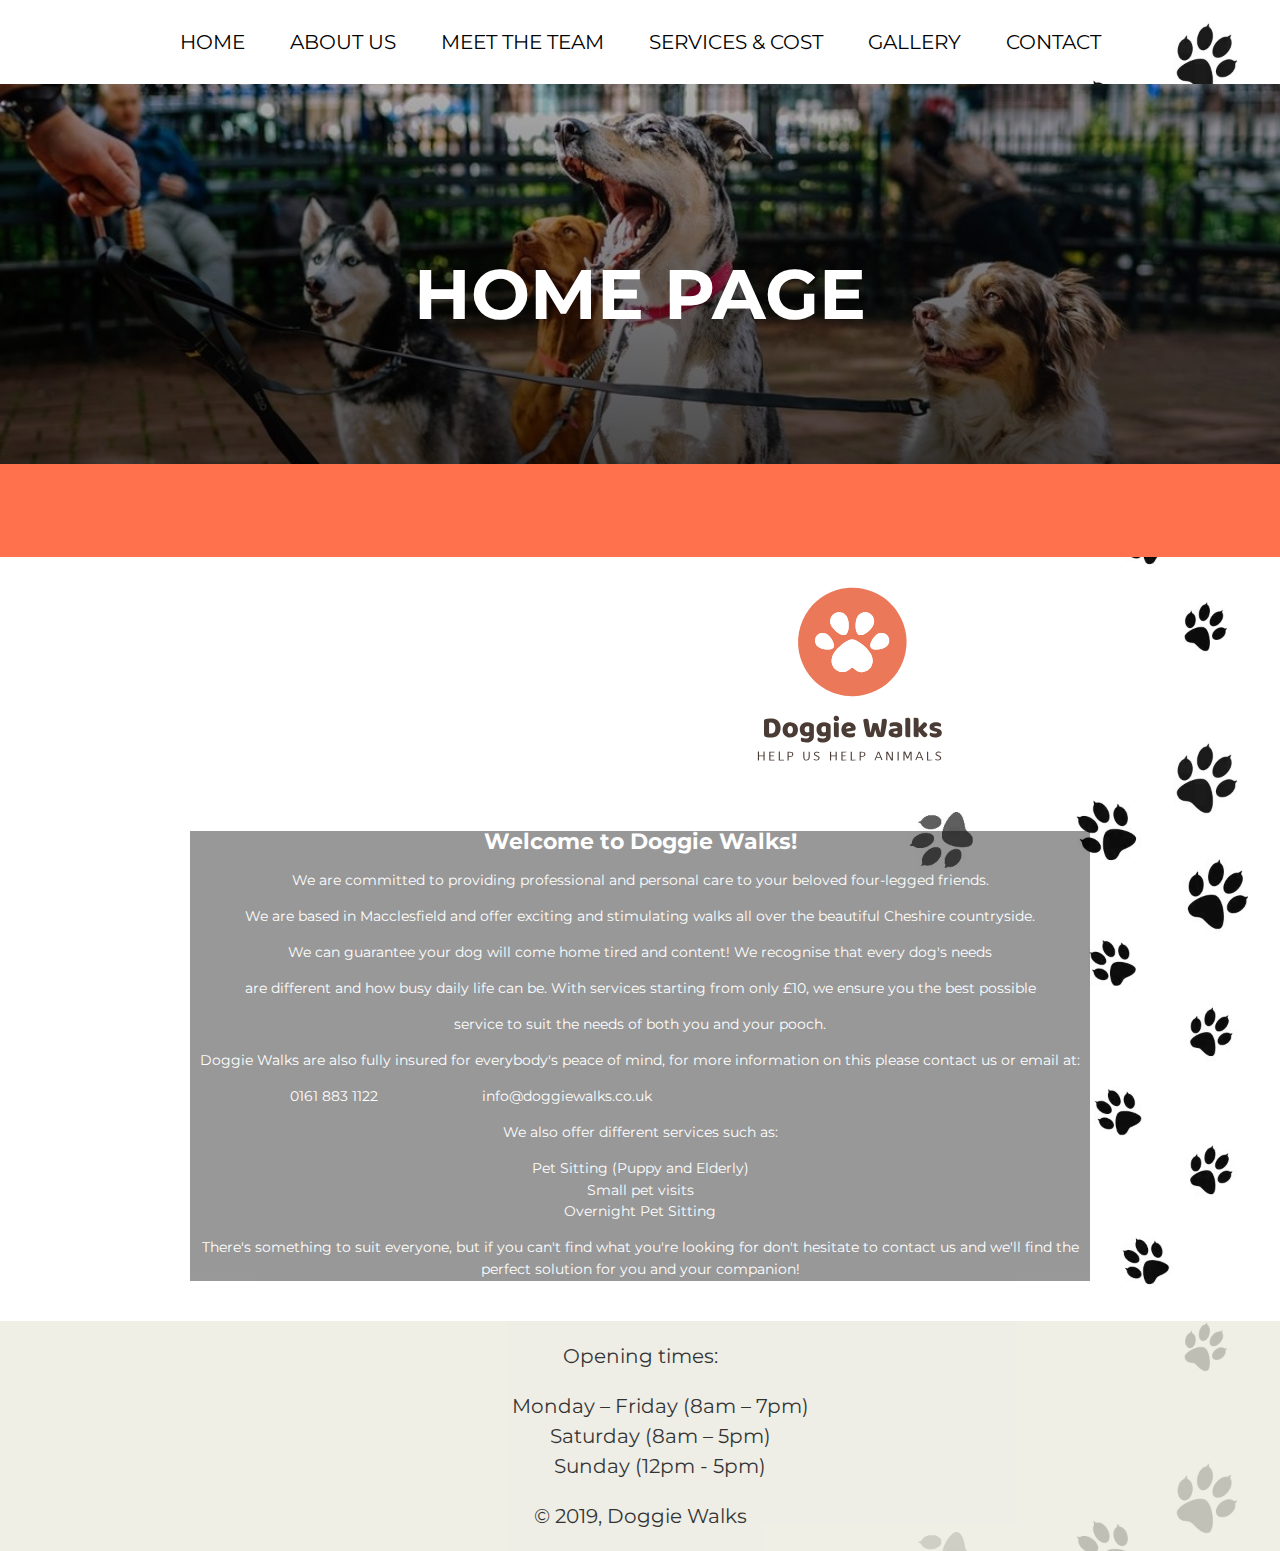
<file: doggie walks/index.html>
<!DOCTYPE html>
<html>
  <head>
    <meta charset="UTF-8">
    <meta name="viewport" content="width=device-width, initial-scale=1">
    <link href="https://fonts.googleapis.com/css?family=Montserrat:400,700|Raleway:400,500,600,700&amp;subset=latin-ext" rel="stylesheet">
    <link rel="stylesheet" href="style.css">
    <script src="https://ajax.googleapis.com/ajax/libs/jquery/1.12.4/jquery.min.js"></script>
    <title></title>
  </head>
  <body>

    <!--<div class="grid">


    <div class ="navbar">
      <a href="index.html" class="active">HOME</a>
      <div class="dropdown">
    <button class="dropbtn"><a href="aboutus.html">ABOUT US</a>
      <i class="fa fa-caret-down"></i>
    </button>
    <div class="dropdown-content">
      <a href="meet.html">Meet the team</a>
    </div>
  </div>
      <a href="servicesandcost.html">SERVICES & COST</a>
      <a href="gallery2.html">GALLERY</a>
      <a href="contact.html">CONTACT</a>
    </div>

    <div class="logo">
      <img id="logo" src="website-images/logo.svg">
    </div>

      <div class ="header">
        <h1>HOME PAGE</h1>
      </div>

      <div class ="slogan">
        <marquee scrollamount="15"><h2>50% OFF HOME VISITS FOR NEW CUSTOMERS!</h2></marquee>
      </div>

      <div class ="content">
        <div class="transbox">
        <h3>Welcome to Doggie Walks!</h3> <p>We are committed to providing professional and personal care to your beloved four-legged friends.</p>
        <p>We are based in Macclesfield and offer exciting and stimulating walks all over the beautiful Cheshire countryside.</p>
        <p>We can guarantee your dog will come home tired and content! We recognise that every dog's needs
        <p>are different and how busy daily life can be. With services starting from only £10, we ensure you the best possible</p>
        <p>service to suit the needs of both you and your pooch.<p/>
      <p>Doggie Walks are also fully insured for everybody's peace of mind, for more information on this please contact us or email at:</p>


      <a class="two" href="tel:0161-883-1122"> 0161 883 1122</a>
      <a class="two" href="mailto:info@doggiewalks.co.uk">info@doggiewalks.co.uk</a>


      <p>We also offer different services such as:
      <li>Pet Sitting (Puppy and Elderly)</li>
      <li>Small pet visits</li>
      <li>Overnight Pet Sitting</li>
      </p>
      <p>There's something to suit everyone, but if you can't find what you're looking for don't hesitate to contact us and we'll find the perfect solution for you and your companion!</p>
      </div>
    </div>

    <div class ="footer">
       <p1> Opening times:<p1>
    <ul>
       <li>Monday – Friday (8am – 7pm)</li>
       <li>Saturday (8am – 5pm)</li>
       <li>Sunday (12pm - 5pm)</li>
     </ul>
       <p2>&copy; 2019, Doggie Walks<p2>
    </div>
    </div>


    </body>
    </html>-->

    <nav>

    <ul>
      <a href="index.html"><li> HOME </li></a>
      <a href="about.html"><li> ABOUT US</li></a>
      <a href="team.html"><li> MEET THE TEAM</li></a>
      <a href="services.html"><li>SERVICES & COST</li></a>
      <a href="gallery2.html"><li> GALLERY</li></a>
      <a href="contact.html"><li> CONTACT</li></a>
    </ul>
  </nav>



  <header>
    <h1>HOME PAGE</h1>
    </header>



    <div class ="slogan">
      <marquee scrollamount="15"><h2>50% OFF HOME VISITS FOR NEW CUSTOMERS!</h2></marquee>
    </div>

    <logo>
      <img id="logo" src="website-images/logo.svg">
    </logo>

    <section>
      <div class="transbox">
      <h2>Welcome to Doggie Walks!</h2>
      <p>We are committed to providing professional and personal care to your beloved four-legged friends.</p>
      <p>We are based in Macclesfield and offer exciting and stimulating walks all over the beautiful Cheshire countryside.</p>
      <p>We can guarantee your dog will come home tired and content! We recognise that every dog's needs
      <p>are different and how busy daily life can be. With services starting from only £10, we ensure you the best possible</p>
      <p>service to suit the needs of both you and your pooch.<p/>
    <p>Doggie Walks are also fully insured for everybody's peace of mind, for more information on this please contact us or email at:</p>

    <a class=href="tel:0161-883-1122"> 0161 883 1122</a>
    <a class=href="mailto:info@doggiewalks.co.uk">info@doggiewalks.co.uk</a>

    <p>We also offer different services such as:
    <li>Pet Sitting (Puppy and Elderly)</li>
    <li>Small pet visits</li>
    <li>Overnight Pet Sitting</li>
    </p>
    <p>There's something to suit everyone, but if you can't find what you're looking for don't hesitate to contact us and we'll find the perfect solution for you and your companion!</p>
</div>
</section>

    <footer>
         <p1> Opening times:<p1>
      <ul>
         <li>Monday – Friday (8am – 7pm)</li>
         <li>Saturday (8am – 5pm)</li>
         <li>Sunday (12pm - 5pm)</li>
       </ul>
         <p2>&copy; 2019, Doggie Walks<p2>
    </footer>


  </body>
  </html>
</file>
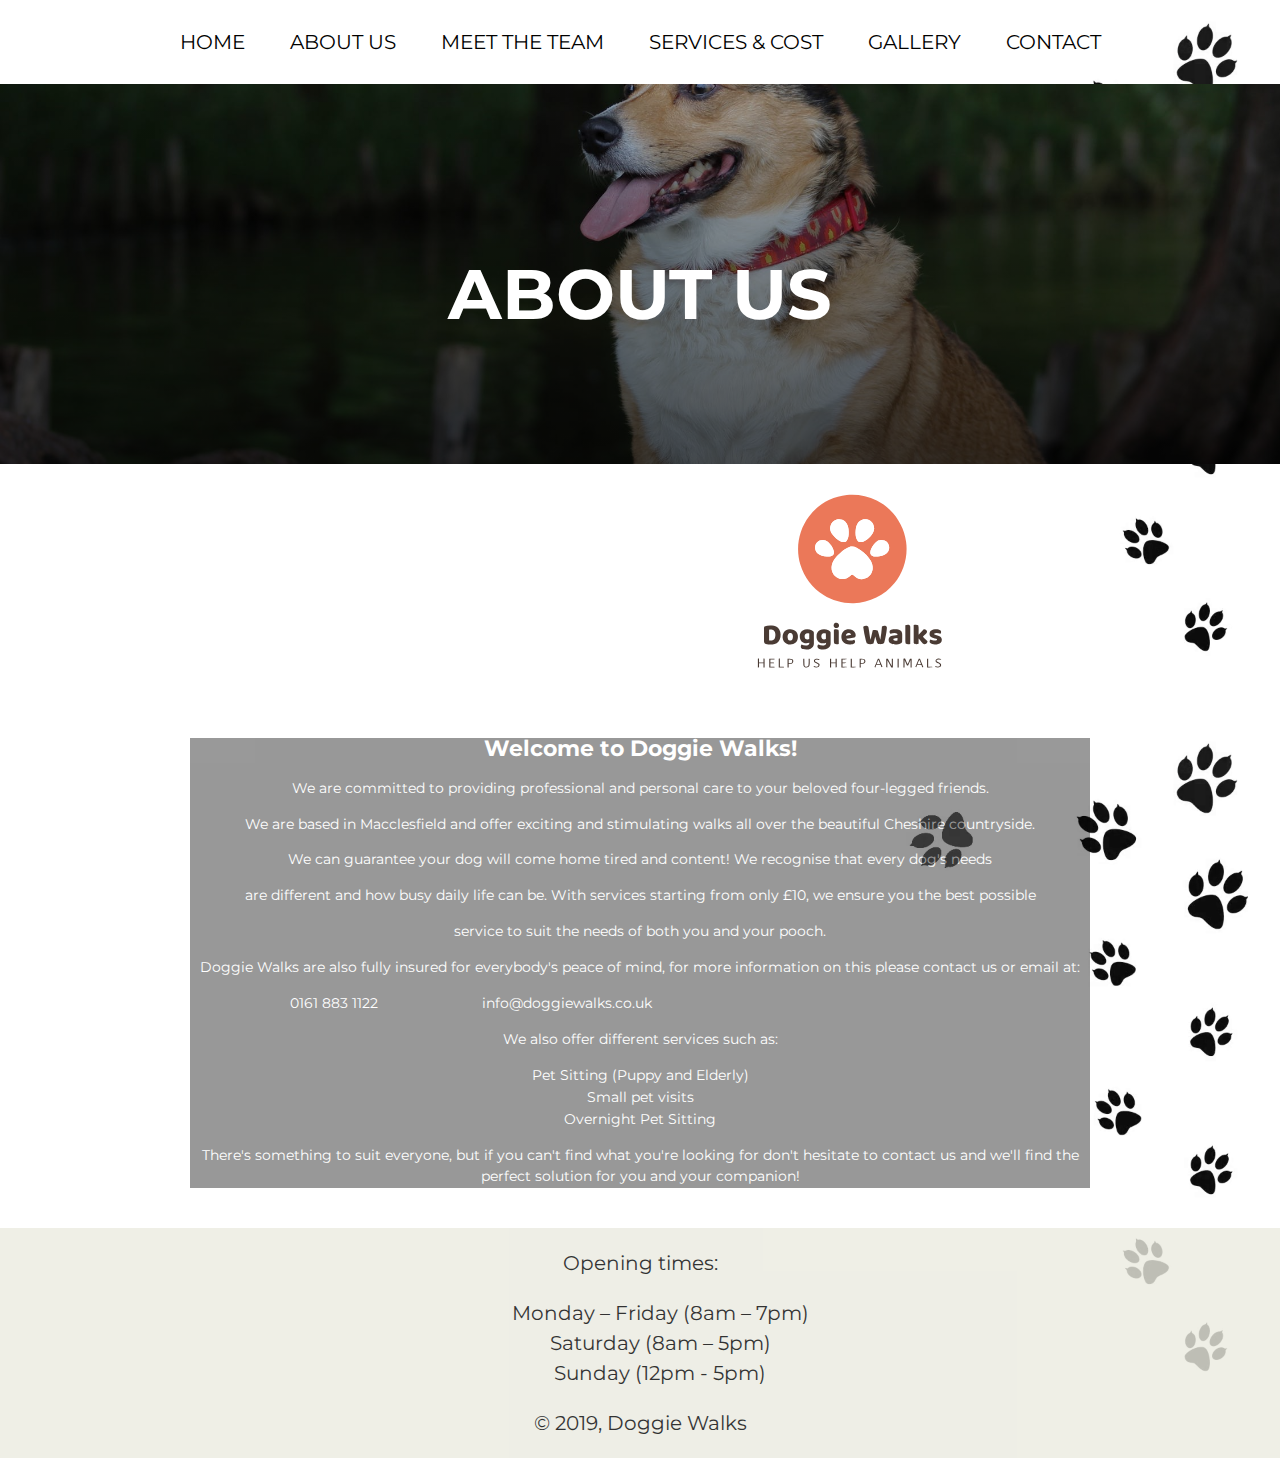
<file: doggie walks/about.html>
<!DOCTYPE html>
<html>
  <head>
    <meta charset="UTF-8">
    <meta name="viewport" content="width=device-width, initial-scale=1">
    <link href="https://fonts.googleapis.com/css?family=Montserrat:400,700|Raleway:400,500,600,700&amp;subset=latin-ext" rel="stylesheet">
    <link rel="stylesheet" href="about.css">
    <script src="https://ajax.googleapis.com/ajax/libs/jquery/1.12.4/jquery.min.js"></script>
    <title></title>
  </head>
  <body>


<nav>

<ul>
  <a href="index.html"><li> HOME </li></a>
  <a href="about.html"><li> ABOUT US</li></a>
  <a href="team.html"><li> MEET THE TEAM</li></a>
  <a href="services.html"><li>SERVICES & COST</li></a>
  <a href="gallery2.html"><li> GALLERY</li></a>
  <a href="contact.html"><li> CONTACT</li></a>
</ul>
</nav>



<header>
<h1>ABOUT US</h1>
</header>

<logo>
  <img id="logo" src="website-images/logo.svg">
</logo>

<section>
  <div class="transbox">
  <h2>Welcome to Doggie Walks!</h2>
  <p>We are committed to providing professional and personal care to your beloved four-legged friends.</p>
  <p>We are based in Macclesfield and offer exciting and stimulating walks all over the beautiful Cheshire countryside.</p>
  <p>We can guarantee your dog will come home tired and content! We recognise that every dog's needs
  <p>are different and how busy daily life can be. With services starting from only £10, we ensure you the best possible</p>
  <p>service to suit the needs of both you and your pooch.<p/>
<p>Doggie Walks are also fully insured for everybody's peace of mind, for more information on this please contact us or email at:</p>

<a class=href="tel:0161-883-1122"> 0161 883 1122</a>
<a class=href="mailto:info@doggiewalks.co.uk">info@doggiewalks.co.uk</a>

<p>We also offer different services such as:
<li>Pet Sitting (Puppy and Elderly)</li>
<li>Small pet visits</li>
<li>Overnight Pet Sitting</li>
</p>
<p>There's something to suit everyone, but if you can't find what you're looking for don't hesitate to contact us and we'll find the perfect solution for you and your companion!</p>
</div>
</section>

<footer>
     <p1> Opening times:<p1>
  <ul>
     <li>Monday – Friday (8am – 7pm)</li>
     <li>Saturday (8am – 5pm)</li>
     <li>Sunday (12pm - 5pm)</li>
   </ul>
     <p2>&copy; 2019, Doggie Walks<p2>
</footer>


</body>
</html>
</file>
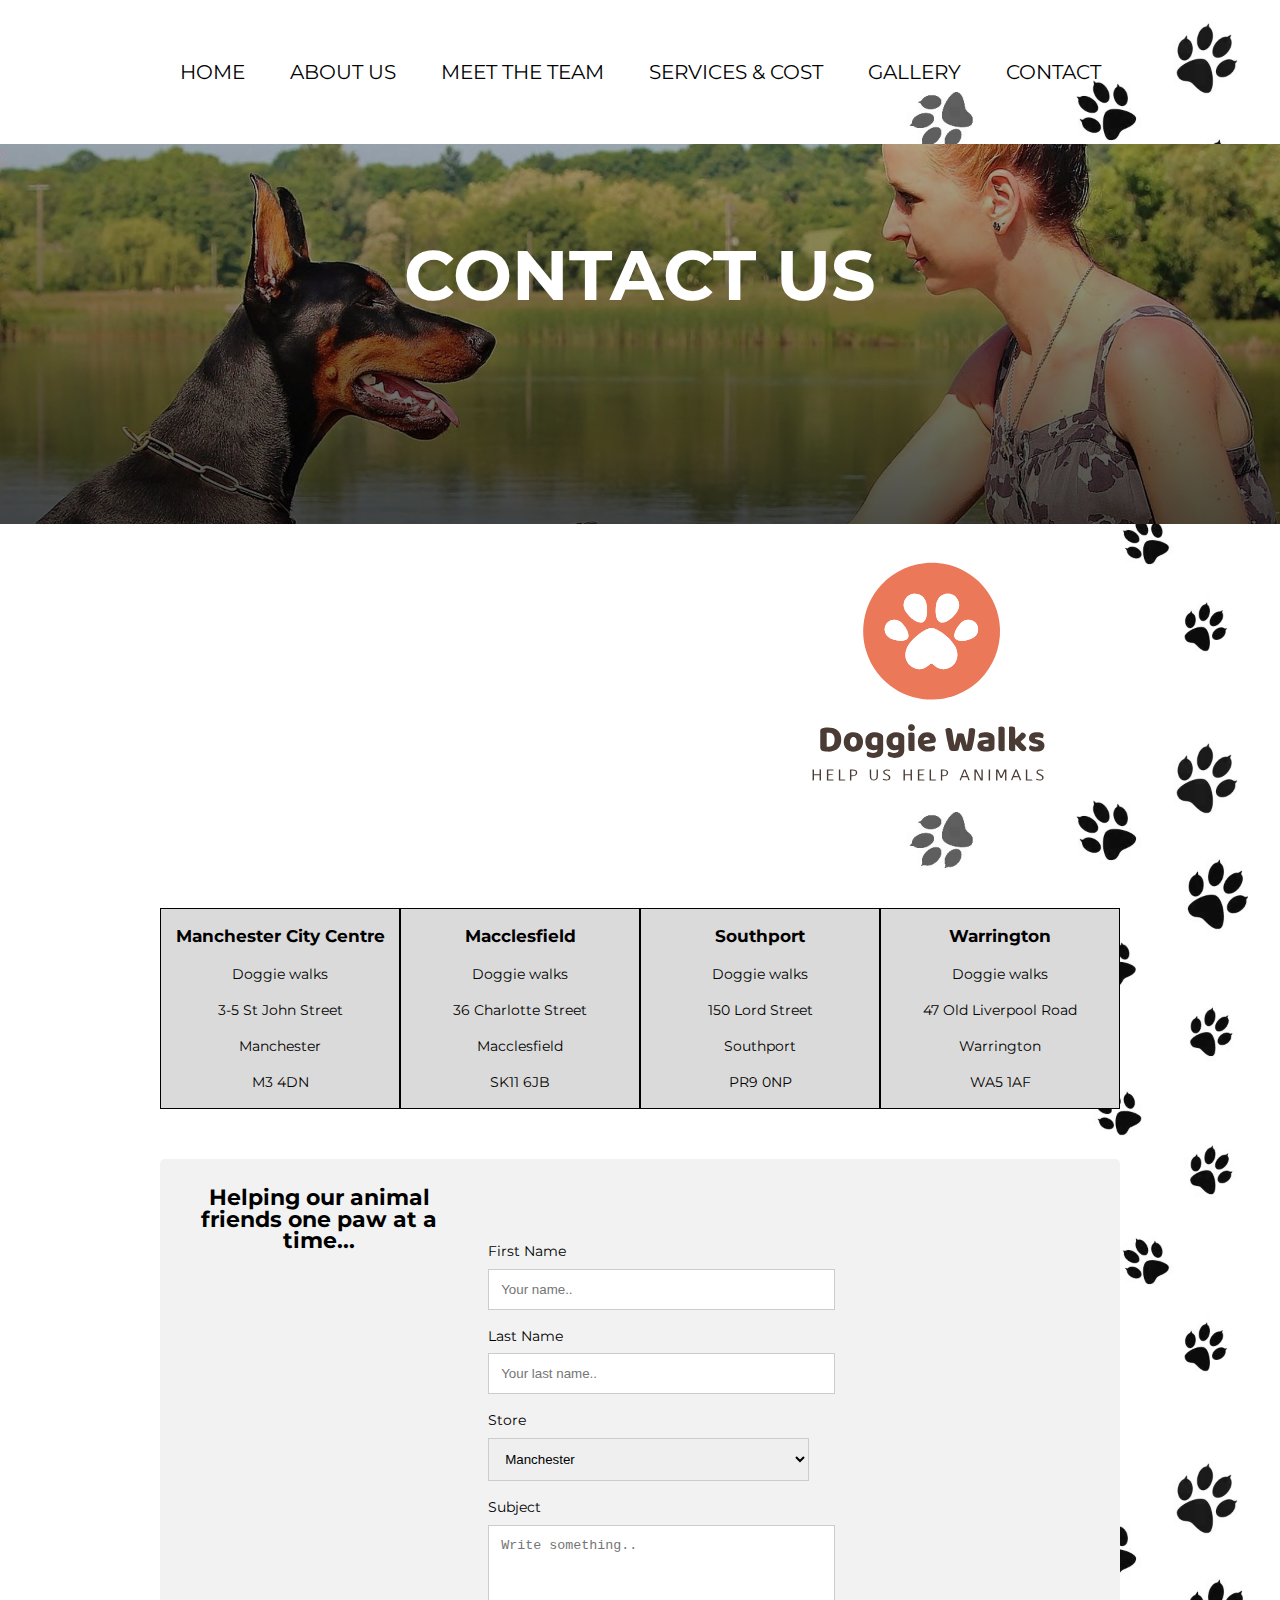
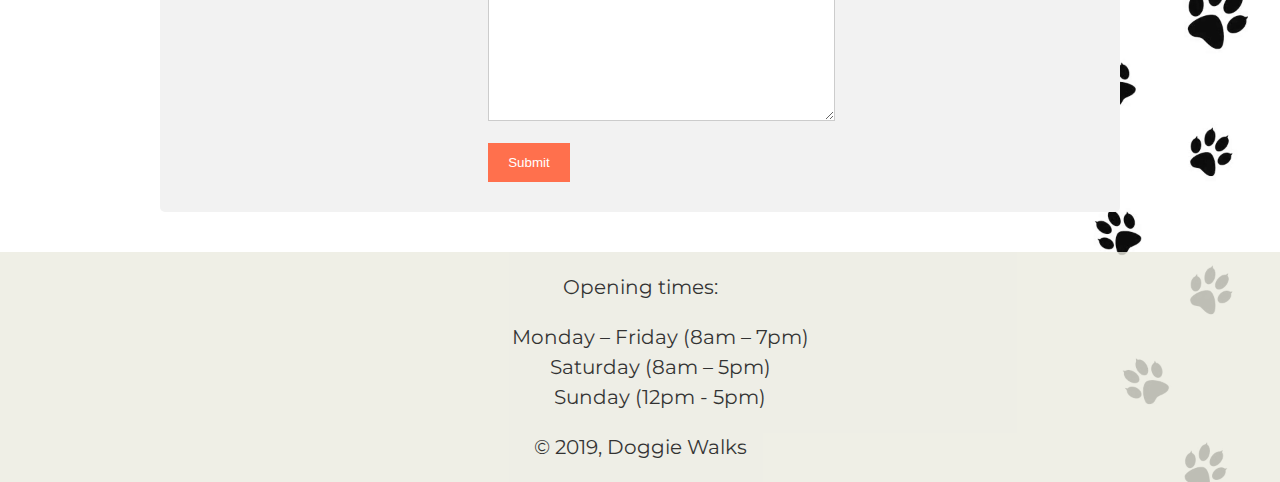
<file: doggie walks/contact.html>
<!DOCTYPE html>
<html>
  <head>
    <meta charset="UTF-8">
    <meta name="viewport" content="width=device-width, initial-scale=1">
    <link href="https://fonts.googleapis.com/css?family=Montserrat:400,700|Raleway:400,500,600,700&amp;subset=latin-ext" rel="stylesheet">
    <link rel="stylesheet" href="contact.css">
    <title></title>
  </head>
  <body>

    <nav>

    <ul>
      <a href="index.html"><li> HOME </li></a>
      <a href="about.html"><li> ABOUT US</li></a>
      <a href="meet.html"><li> MEET THE TEAM</li></a>
      <a href="services.html"><li>SERVICES & COST</li></a>
      <a href="gallery2.html"><li> GALLERY</li></a>
      <a href="contact.html"><li> CONTACT</li></a>
    </ul>
  </nav>



  <header>
    <h1>CONTACT US</h1>
    </header>

    <logo>
      <img id="logo" src="website-images/logo.svg">
    </logo>

    <section>


<div class="wrapper">

      <div class="text">
      <h3>Manchester City Centre</h3>
      <p>Doggie walks</p>
      <p>3-5 St John Street</p>
      <p>Manchester</p>
      <p>M3 4DN</p>
      </div>


<div class="text">
      <h3>Macclesfield</h3>
      <p>Doggie walks</p>
      <p>36 Charlotte Street</p>
      <p>Macclesfield</p>
      <p>SK11 6JB</p>
      </div>




<div class="text">
      <h3>Southport</h3>
      <p>Doggie walks</p>
      <p>150 Lord Street</p>
      <p>Southport</p>
      <p>PR9 0NP</p>
      </div>

      <div class="text">
      <h3>Warrington</h3>
      <p>Doggie walks</p>
      <p>47 Old Liverpool Road</p>
      <p>Warrington</p>
      <p>WA5 1AF</p>
      </div>
    </div>


      <div class="container">
  <div style="text-align:center">
    <h2>Helping our animal friends one paw at a time...</h2>
  </div>
  <div class="row">
    <div class="column">

    </div>
    <div class="column">
      <form action="/action_page.php">
        <label for="fname">First Name</label>
        <input type="text" id="fname" name="firstname" placeholder="Your name..">
        <label for="lname">Last Name</label>
        <input type="text" id="lname" name="lastname" placeholder="Your last name..">
        <label for="store">Store</label>
        <select id="country" name="country">
          <option value="manchester">Manchester</option>
          <option value="macclesfield">Macclesfield</option>
          <option value="southport">Southport</option>
          <option value="warrington">Warrington</option>
        </select>
        <label for="subject">Subject</label>
        <textarea id="subject" name="subject" placeholder="Write something.." style="height:170px"></textarea>
        <input type="submit" value="Submit">
      </form>
    </div>
  </div>
</div>
</section>

    <footer>
         <p1> Opening times:<p1>
      <ul>
         <li>Monday – Friday (8am – 7pm)</li>
         <li>Saturday (8am – 5pm)</li>
         <li>Sunday (12pm - 5pm)</li>
       </ul>
         <p2>&copy; 2019, Doggie Walks<p2>
    </footer>




  </body>
  </html>
</file>
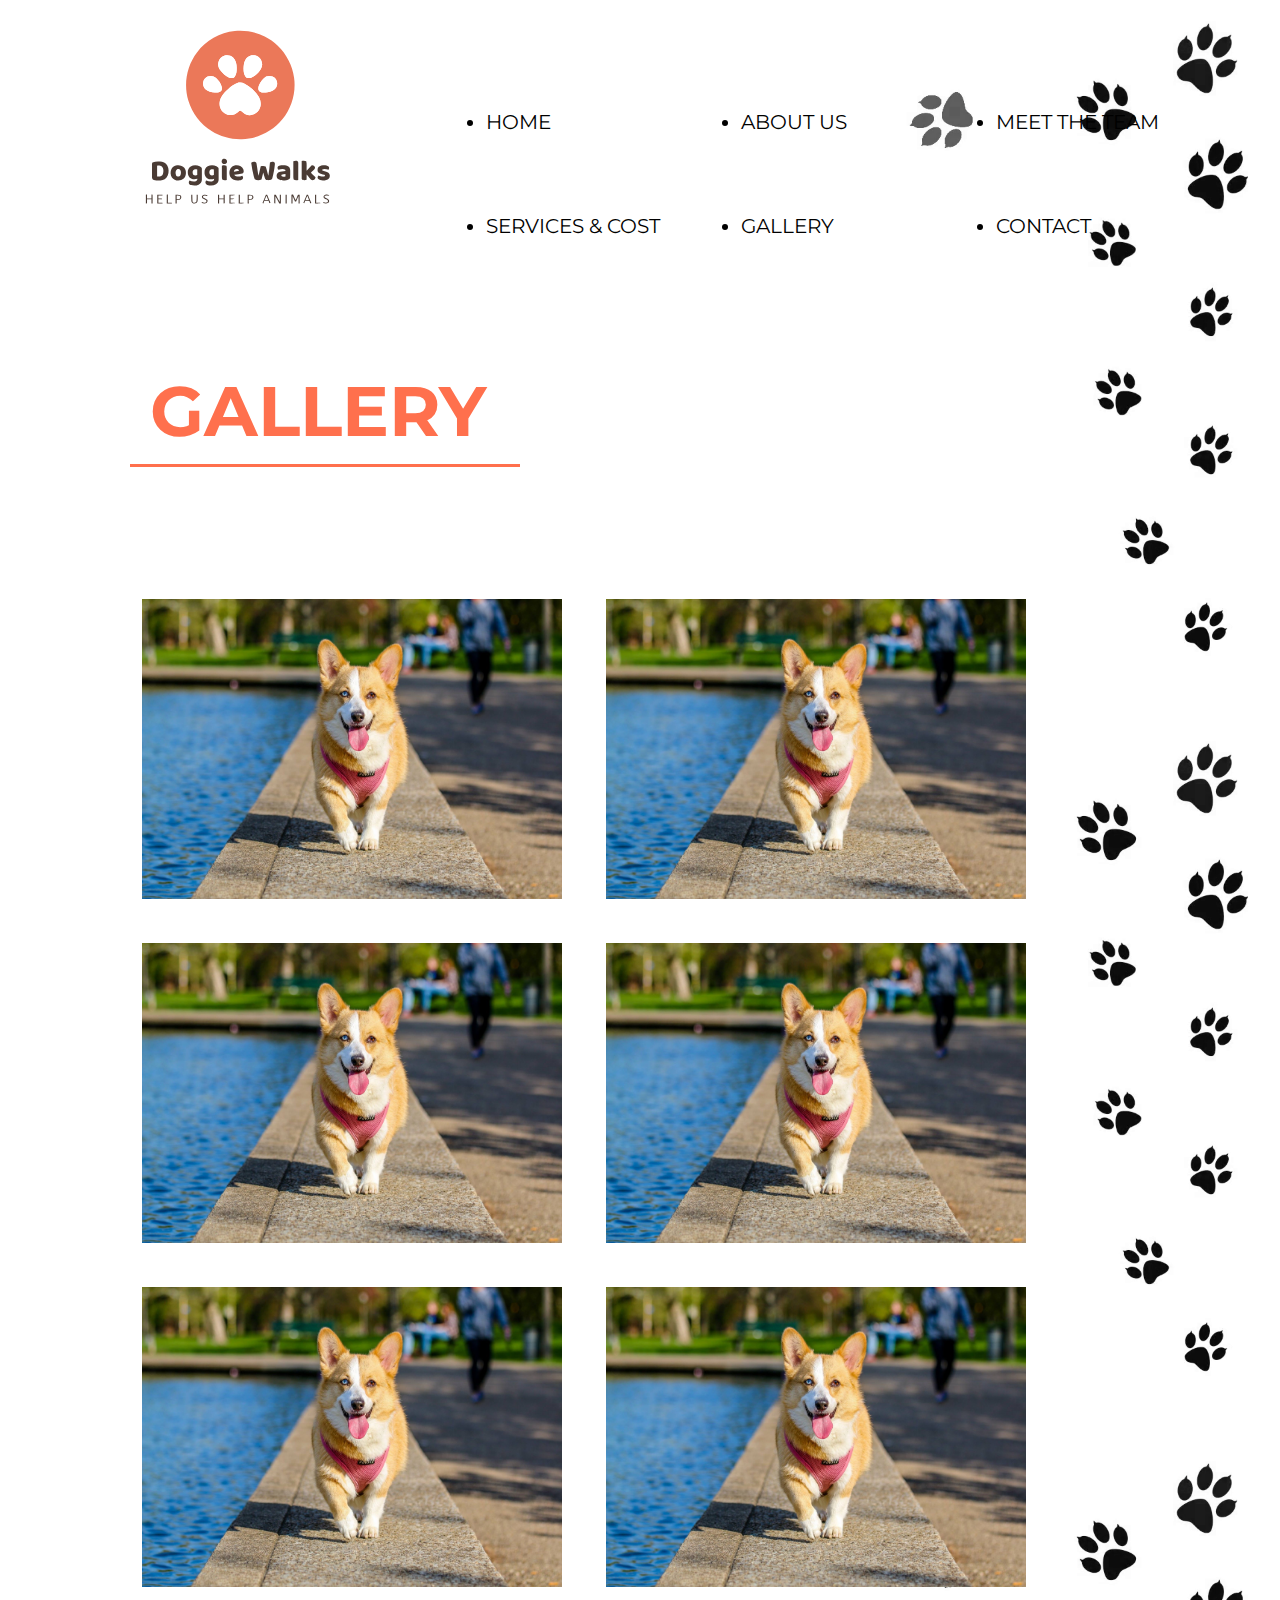
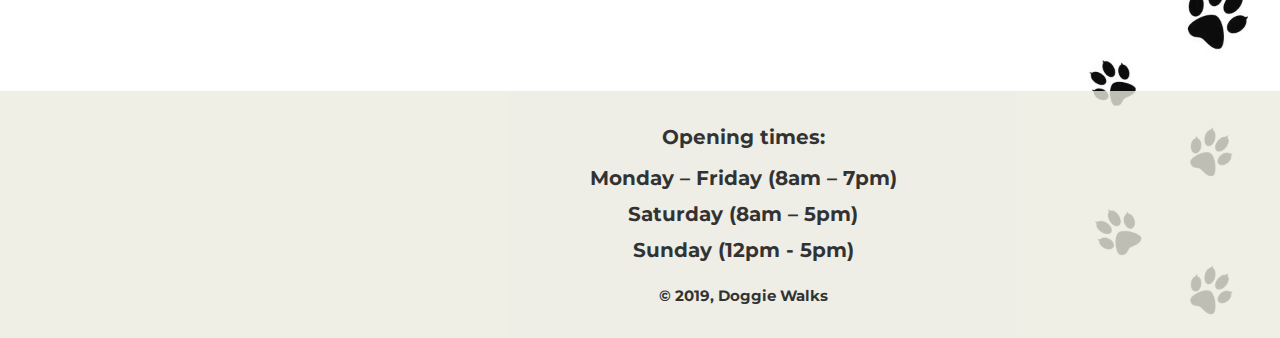
<file: doggie walks/gallery.html>
<!DOCTYPE html>
<html>
  <head>
    <meta charset="UTF-8">
    <meta name="viewport" content="width=device-width, initial-scale=1">
    <link href="https://fonts.googleapis.com/css?family=Montserrat:400,700|Raleway:400,500,600,700&amp;subset=latin-ext" rel="stylesheet">
    <link rel="stylesheet" href="gallery.css">
    <title></title>
  </head>
  <body>

    <div class="grid">

    <div class ="navbar">
        <a href="index.html"><li> HOME </li></a>
        <a href="#"><li> ABOUT US</li></a>
        <a href="team.html"><li> MEET THE TEAM</li></a>
        <a href="services.html"><li>SERVICES & COST</li></a>
        <a href="gallery2.html"><li> GALLERY</li></a>
        <a href="contact.html"><li> CONTACT</li></a>
    </div>

    <div class="logo">
      <img id="logo" src="website-images/logo.svg">
    </div>

    <div class ="header">
      <h1>GALLERY</h1>
      <div class ="line"></div>
    </div>

    <div class ="content">

      <div class ="gallery">
        <img src="website-images/corgie.jpeg">
        <img src="website-images/corgie.jpeg">
        <img src="website-images/corgie.jpeg">
        <img src="website-images/corgie.jpeg">
        <img src="website-images/corgie.jpeg">
        <img src="website-images/corgie.jpeg">
      </div>



  <!--<div class="img">
      <img src="website-images/corgie.jpeg"  alt="dog img" width="600" height="400">
  </div>

  <div class="img">
      <img src="website-images/corgie.jpeg"  alt="dog img" width="600" height="400">
  </div>

  <div class="img">
      <img src="website-images/corgie.jpeg"  alt="dog img" width="600" height="400">
  </div>

  <div class="img">
      <img src="website-images/corgie.jpeg"  alt="dog img" width="600" height="400">
  </div>-->



    </div>

    <div class ="footer">
       <p1> Opening times:<p1>
    <ul>
       <li>Monday – Friday (8am – 7pm)</li>
       <li>Saturday (8am – 5pm)</li>
       <li>Sunday (12pm - 5pm)</li>
     </ul>
       <p2>&copy; 2019, Doggie Walks<p2>
    </div>
    </div>

    </body>
    </html>
</file>
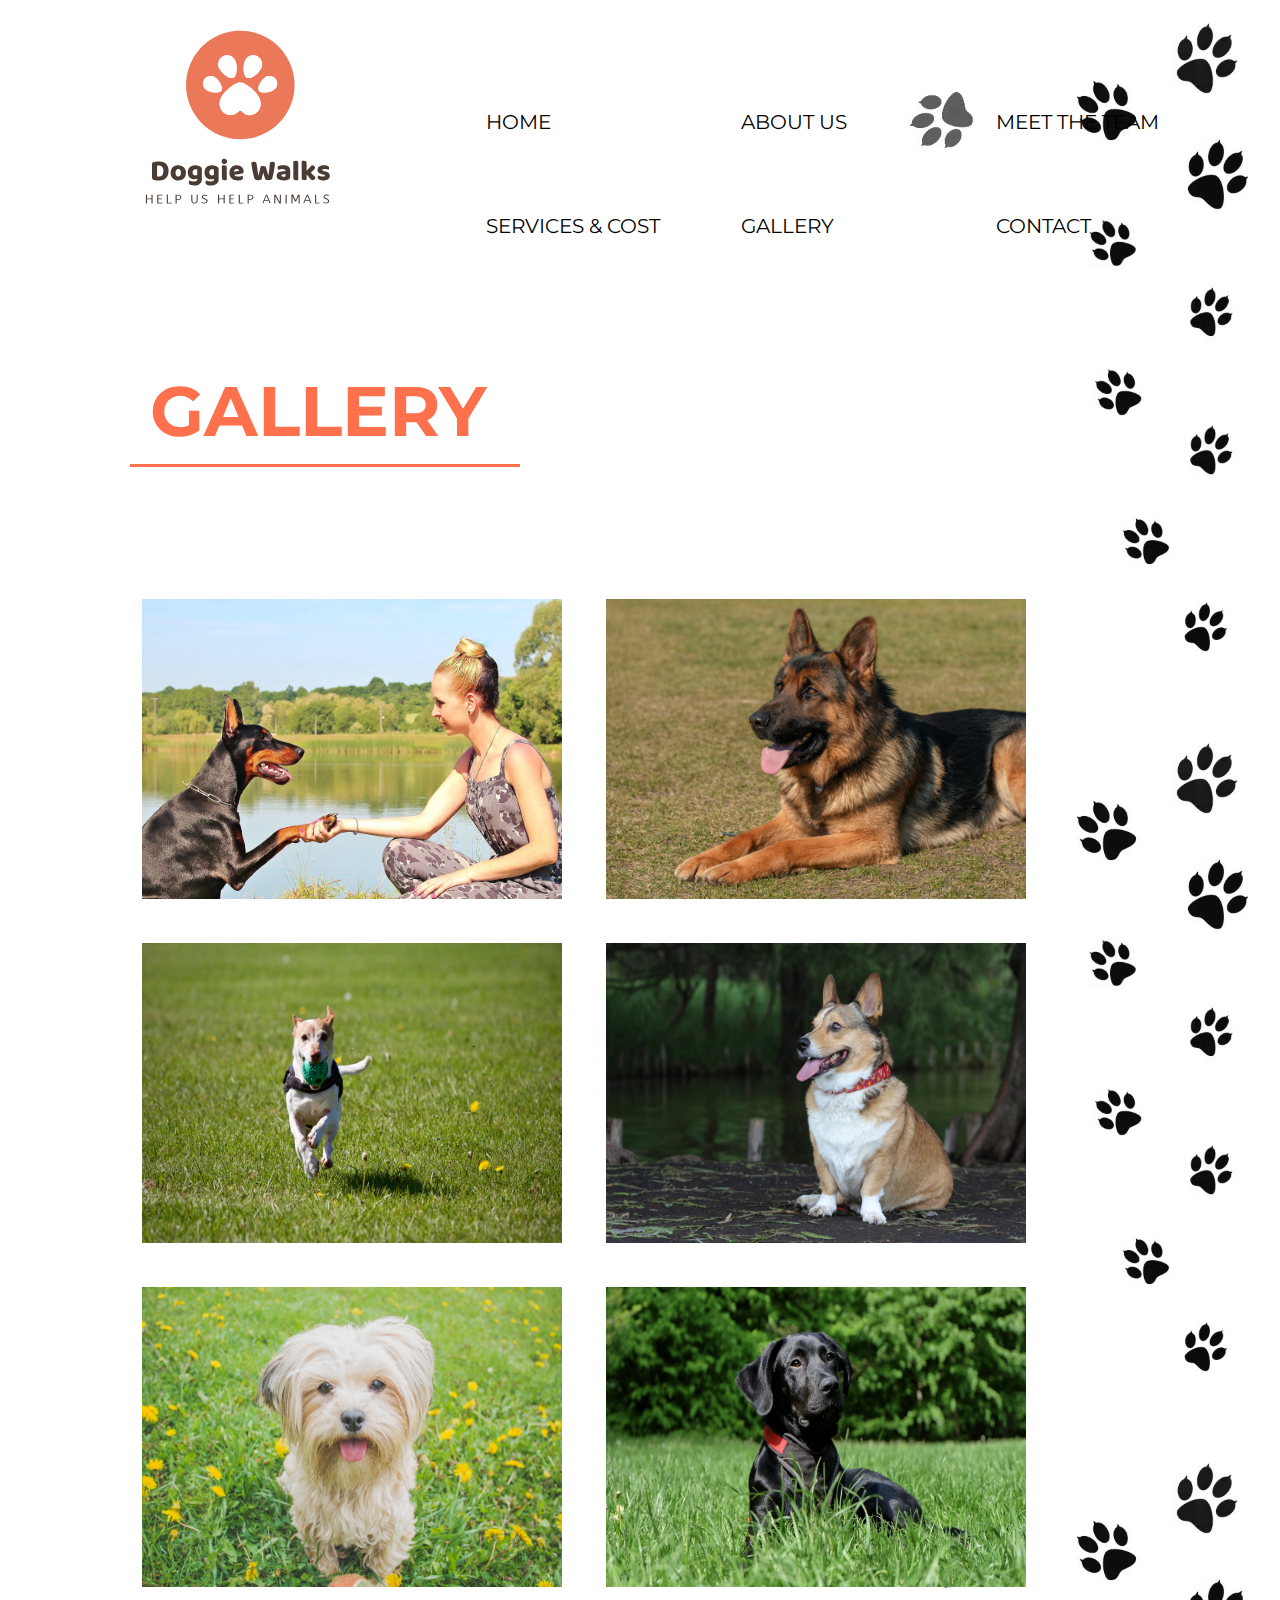
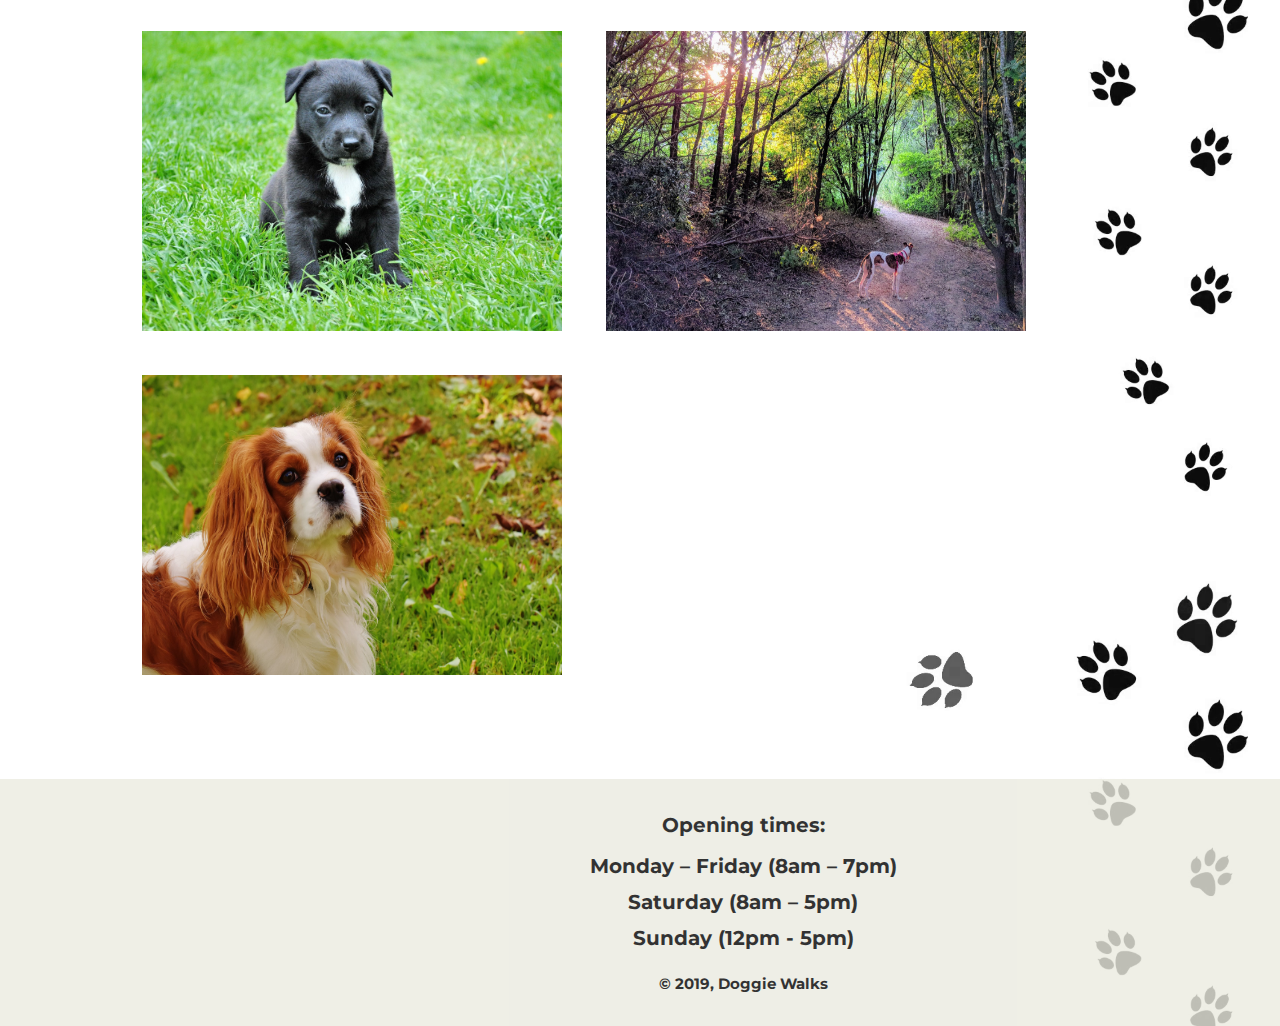
<file: doggie walks/gallery2.html>
<!DOCTYPE html>
<html>
  <head>
    <meta charset="UTF-8">
    <meta name="viewport" content="width=device-width, initial-scale=1">
    <link href="https://fonts.googleapis.com/css?family=Montserrat:400,700|Raleway:400,500,600,700&amp;subset=latin-ext" rel="stylesheet">
    <link rel="stylesheet" href="gallery.css">
    <title></title>
  </head>
  <body>

    <div class="grid">
    <div class ="navbar">
      <a href="index.html" class="active">HOME</a>
      <a href="about.html">ABOUT US</a>
      <a href="team.html">MEET THE TEAM</a>
      <a href="services.html">SERVICES & COST</a>
      <a href="gallery2.html">GALLERY</a>
      <a href="contact.html">CONTACT</a>
    </div>
    <div class="logo">
      <img id="logo" src="website-images/logo.svg">
    </div>
      <div class ="header">
        <h1>GALLERY</h1>
        <div class ="line"></div>
      </div>
      <div class ="content">
        <div class ="gallery">
          <img src="website-images/dog1.jpeg">
          <img src="website-images/dog2.jpeg">
          <img src="website-images/dog3.jpeg">
          <img src="website-images/dog4.jpeg">
          <img src="website-images/dog5.jpeg">
          <img src="website-images/dog6.jpeg">
          <img src="website-images/dog7.jpeg">
          <img src="website-images/dog8.jpg">
          <img src="website-images/dog9.jpeg">
        </div>
    </div>
    <div class ="footer">
       <p1> Opening times:<p1>
    <ul>
       <li>Monday – Friday (8am – 7pm)</li>
       <li>Saturday (8am – 5pm)</li>
       <li>Sunday (12pm - 5pm)</li>
     </ul>
       <p2>&copy; 2019, Doggie Walks<p2>
    </div>
    </div>
    </body>
    </html>
</file>
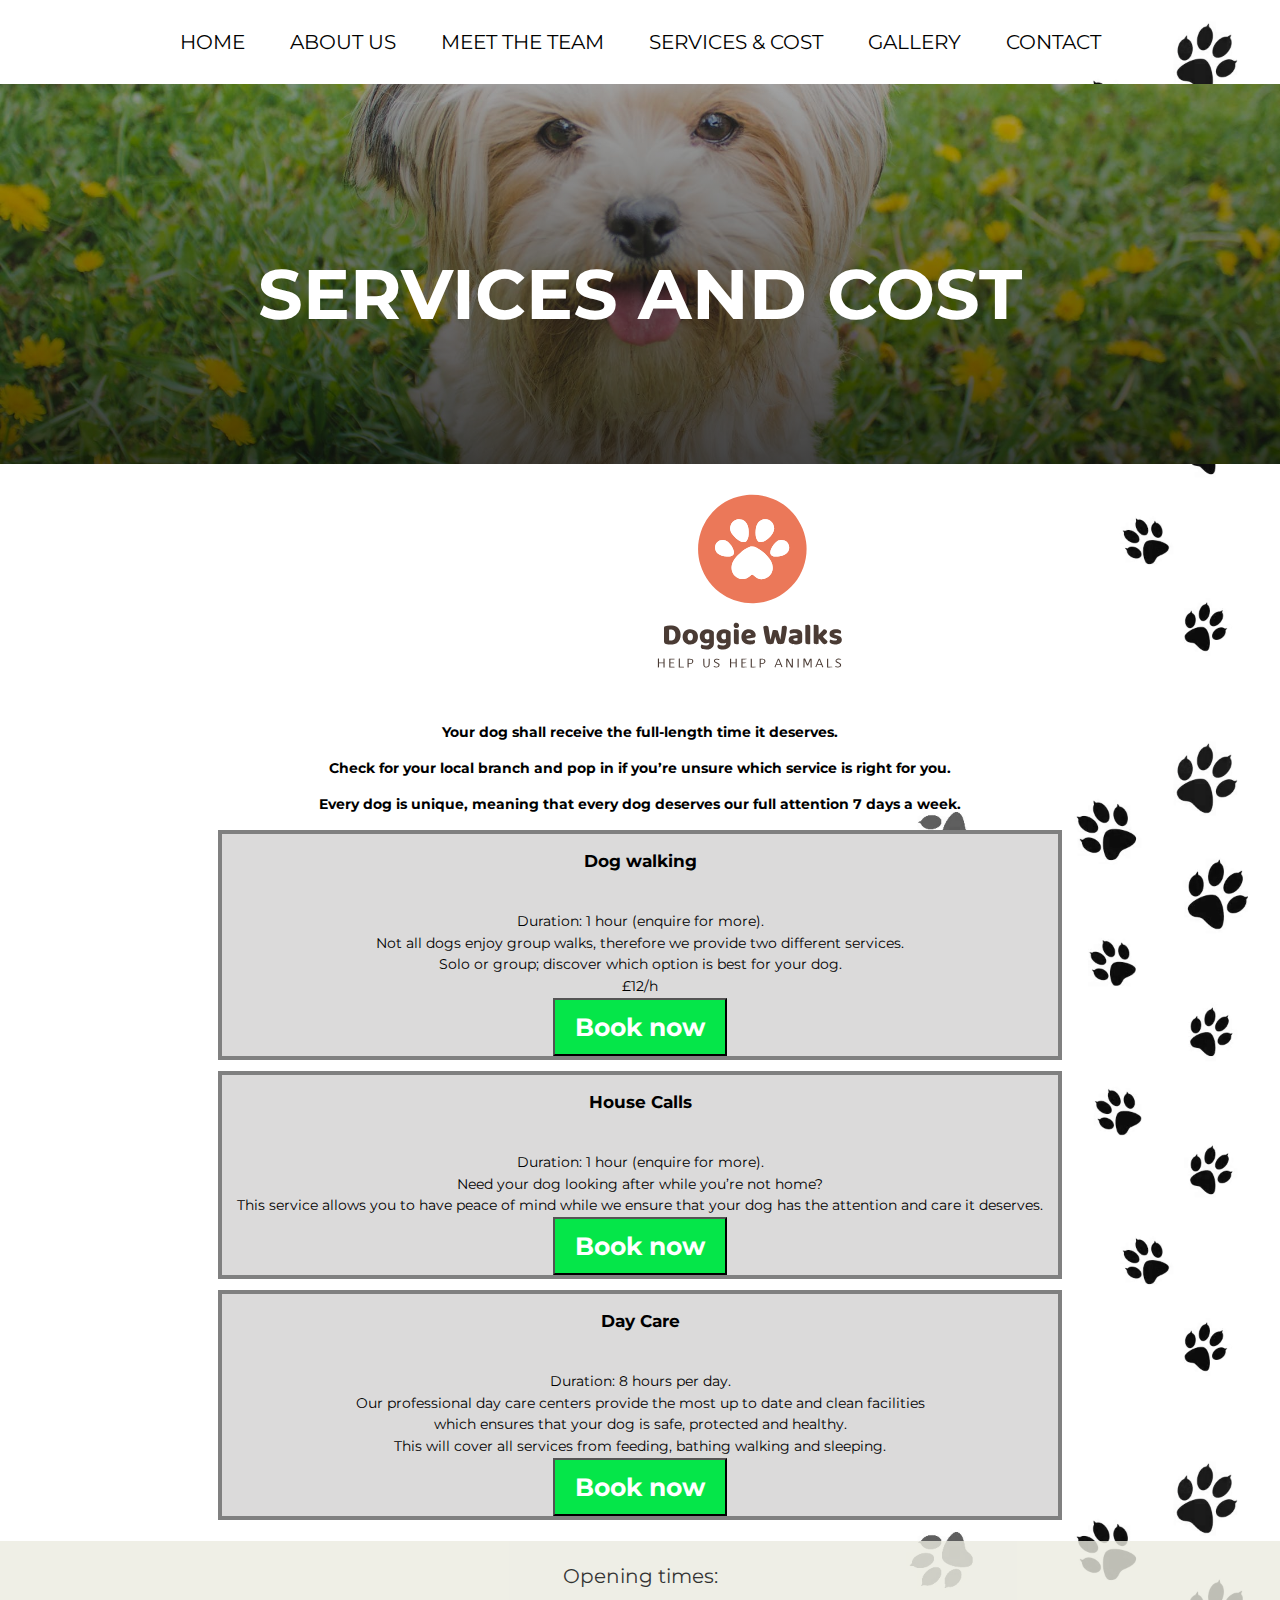
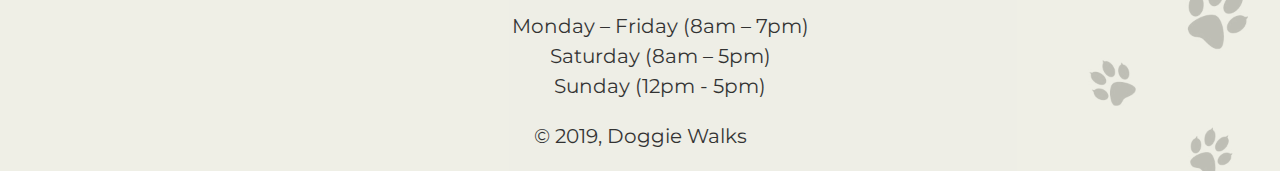
<file: doggie walks/services.html>
<!DOCTYPE html>
<html>
  <head>
    <meta charset="UTF-8">
    <meta name="viewport" content="width=device-width, initial-scale=1">
    <link href="https://fonts.googleapis.com/css?family=Montserrat:400,700|Raleway:400,500,600,700&amp;subset=latin-ext" rel="stylesheet">
    <link rel="stylesheet" href="services.css">
    <title></title>
  </head>
  <body>

    <nav>

    <ul>
      <a href="index.html"><li> HOME </li></a>
      <a href="#"><li> ABOUT US</li></a>
      <a href="team.html"><li> MEET THE TEAM</li></a>
      <a href="services.html"><li>SERVICES & COST</li></a>
      <a href="gallery2.html"><li> GALLERY</li></a>
      <a href="contact.html"><li> CONTACT</li></a>
    </ul>
  </nav>



  <header>
    <h1>SERVICES AND COST</h1>
    </header>

    <logo>
      <img id="logo" src="website-images/logo.svg">
    </logo>

    <section>

      <p> Your dog shall receive the full-length time it deserves.</p>
      <p>Check for your local branch and pop in if you’re unsure which service is right for you. </p>
      <p>Every dog is unique, meaning that every dog deserves our full attention 7 days a week.</p>

      <div class ="info">
        <h3>Dog walking</h3>
        <br>
        <p1>Duration: 1 hour (enquire for more).</p1>
        <br>
        <p1>Not all dogs enjoy group walks, therefore we provide two different services.</p1>
        <br>
        <p1>Solo or group; discover which option is best for your dog.</p1>
        <br>
        <p1>£12/h</p1>
        <br>
        <button type="button" onclick="alert('Dog Walking booking')">Book now</button>
      </div>

      <div class ="info">
        <h3>House Calls</h3>
        <br>
        <p1>Duration: 1 hour (enquire for more).</p1>
        <br>
        <p1>Need your dog looking after while you’re not home?</p1>
        <br>
        <p1>This service allows you to have peace of mind while we ensure that your dog has the attention and care it deserves.</p1>
        <br>
        <button type="button" onclick="alert('House Calls booking')">Book now</button>
      </div>

      <div class ="info">
        <h3>Day Care</h3>
        <br>
        <p1>Duration: 8 hours per day.</p1>
        <br>
        <p1>Our professional day care centers provide the most up to date and clean facilities</p1>
        <br>
        <p1>which ensures that your dog is safe, protected and healthy.</p1>
        <br>
        <p1>This will cover all services from feeding, bathing walking and sleeping.</p1>
        <br>
        <button type="button" onclick="alert('Day Care booking')">Book now</button>
      </div>





</section>

    <footer>
         <p1> Opening times:<p1>
      <ul>
         <li>Monday – Friday (8am – 7pm)</li>
         <li>Saturday (8am – 5pm)</li>
         <li>Sunday (12pm - 5pm)</li>
       </ul>
         <p2>&copy; 2019, Doggie Walks<p2>
    </footer>




  </body>
  </html>
</file>
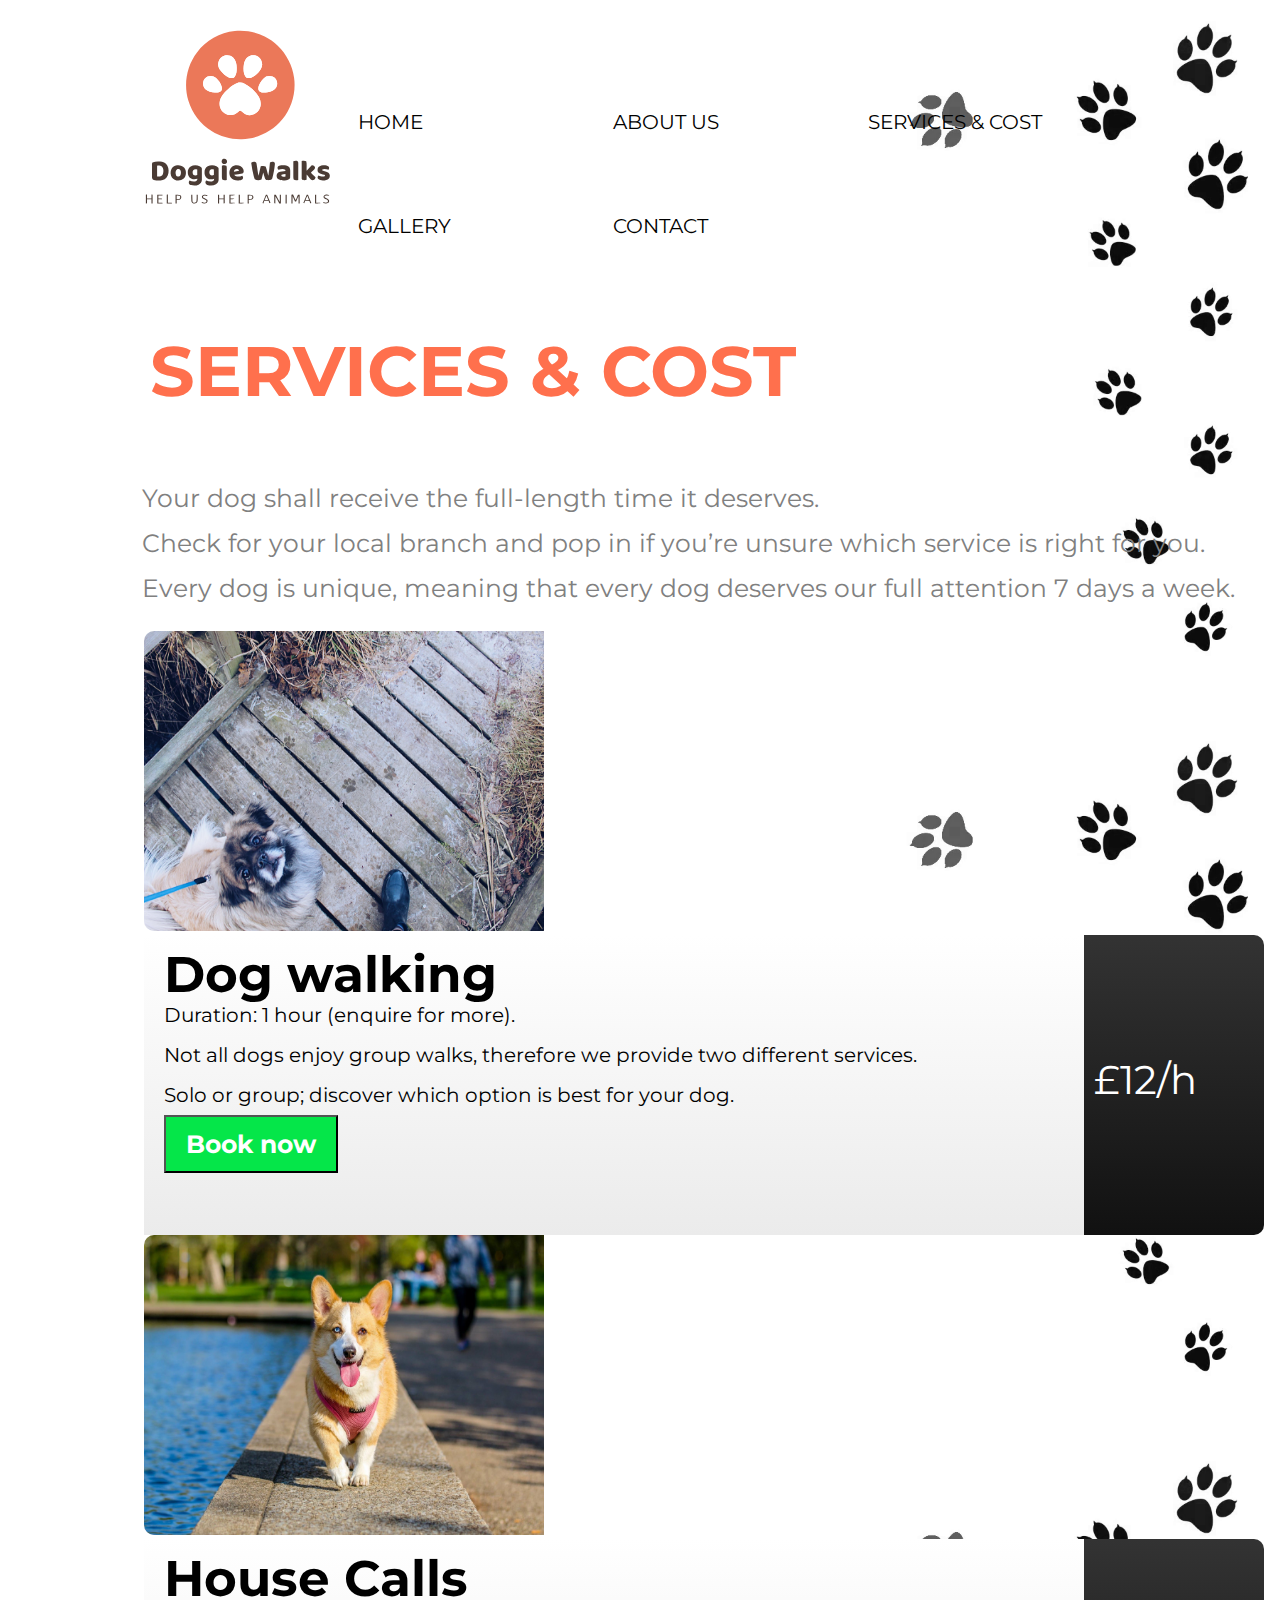
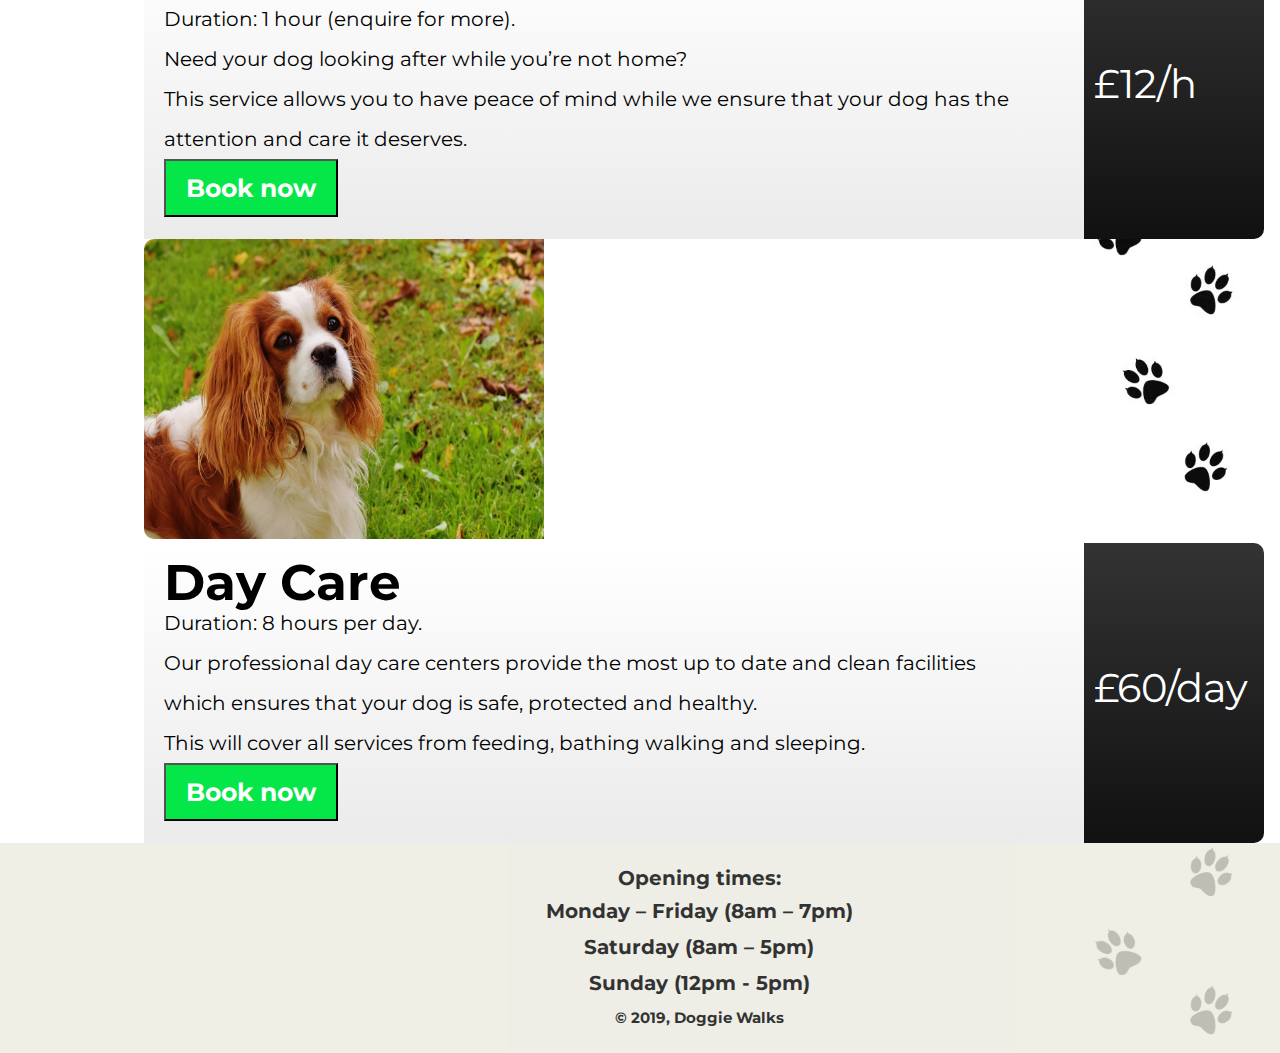
<file: doggie walks/servicesandcost.html>
<!DOCTYPE html>
<html>
  <head>
    <meta charset="UTF-8">
    <meta name="viewport" content="width=device-width, initial-scale=1">
    <link href="https://fonts.googleapis.com/css?family=Montserrat:400,700|Raleway:400,500,600,700&amp;subset=latin-ext" rel="stylesheet">
    <link rel="stylesheet" href="style-services.css">
    <title></title>
  </head>
  <body>

    <div class="grid">




    <div class ="navbar">
      <a href="index.html" class="active">HOME</a>
      <a href="aboutus.html">ABOUT US</a>
      <a href="servicesandcost.html">SERVICES & COST</a>
      <a href="gallery2.html">GALLERY</a>
      <a href="contact.html">CONTACT</a>
    </div>

    <div class="logo">
      <img id="logo" src="website-images/logo.svg">
    </div>

      <div class ="header">
        <h1>SERVICES & COST</h1>
        <div class ="line"></div>
      </div>



      <div class ="content">

        <p3> Your dog shall receive the full-length time it deserves.</p3>
        <br>
        <p3>Check for your local branch and pop in if you’re unsure which service is right for you. </p3>
        <br>
        <p3>Every dog is unique, meaning that every dog deserves our full attention 7 days a week.</p3>


        <div class ="serviceblock">

          <div class ="pic">
            <img src ="website-images/dog.jpeg">
          </div>

          <div class ="info">
            <h3>Dog walking</h3>
            <p>Duration: 1 hour (enquire for more).</p>
            <p>Not all dogs enjoy group walks, therefore we provide two different services.</p>
            <p>Solo or group; discover which option is best for your dog.</p>
            <button type="button" onclick="alert('Dog Walking booking')">Book now</button>
          </div>

          <div class ="price">
            <p>£12/h</p>
          </div>
   </div>


   <div class ="serviceblock">

     <div class ="pic">
       <img src ="website-images/corgie.jpeg">
     </div>

     <div class ="info">
       <h3>House Calls</h3>
       <p>Duration: 1 hour (enquire for more).</p>
       <p>Need your dog looking after while you’re not home?</p>
       <p>This service allows you to have peace of mind while we ensure that your dog has the attention and care it deserves.</p>
       <button type="button" onclick="alert('House Calls booking')">Book now</button>
     </div>

     <div class ="price">
       <p>£12/h</p>
     </div>
   </div>

   <div class ="serviceblock">

     <div class ="pic">
       <img src ="website-images/kingcharles.jpeg">
     </div>

     <div class ="info">
       <h3>Day Care</h3>
       <p>Duration: 8 hours per day.</p>
       <p>Our professional day care centers provide the most up to date and clean facilities</p>
       <p>which ensures that your dog is safe, protected and healthy.</p>
       <p>This will cover all services from feeding, bathing walking and sleeping.</p>
       <button type="button" onclick="alert('Day Care booking')">Book now</button>
     </div>

     <div class ="price">
       <p>£60/day</p>
     </div>
   </div>





    </div>


    <footer>
         <p1> Opening times:<p1>
      <ul>
         <li>Monday – Friday (8am – 7pm)</li>
         <li>Saturday (8am – 5pm)</li>
         <li>Sunday (12pm - 5pm)</li>
       </ul>
         <p2>&copy; 2019, Doggie Walks<p2>
    </footer>


    <!--<div class ="footer">
       <p1> Opening times:<p1>
    <ul>
       <li>Monday – Friday (8am – 7pm)</li>
       <li>Saturday (8am – 5pm)</li>
       <li>Sunday (12pm - 5pm)</li>
     </ul>
       <p2>&copy; 2019, Doggie Walks<p2>
    </div>
  </div>-->


    </body>
    </html>
</file>
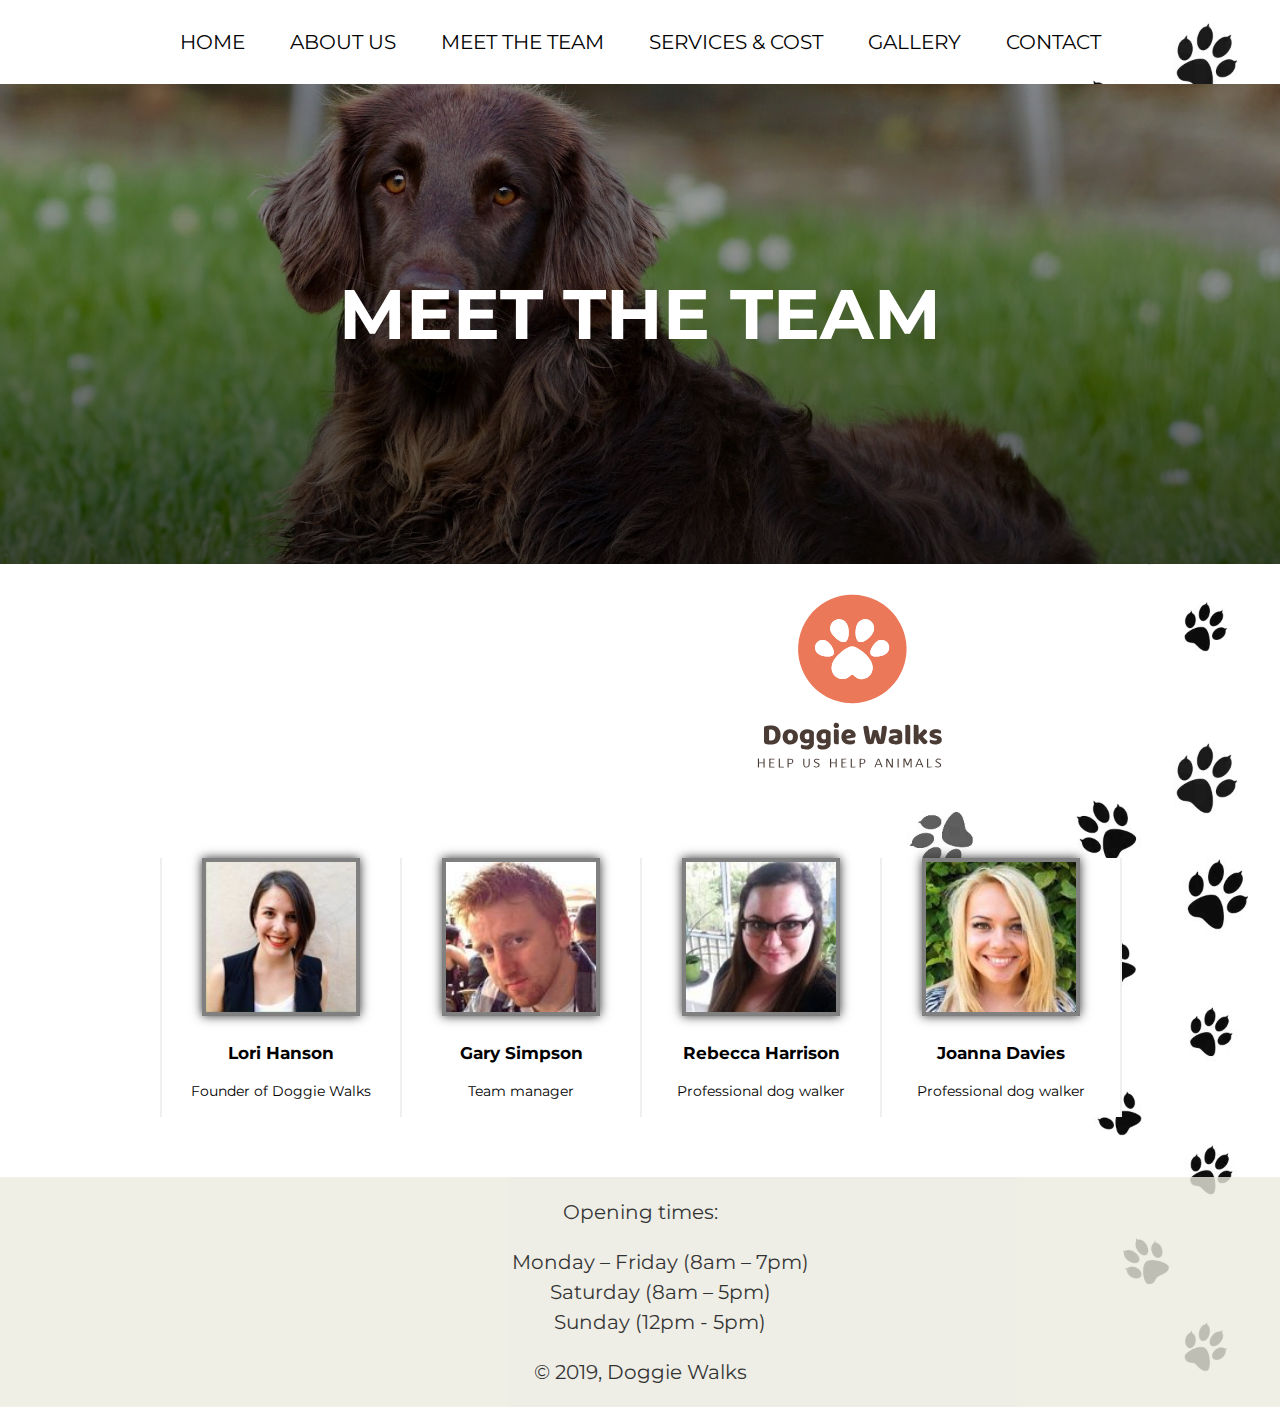
<file: doggie walks/team.html>
<!DOCTYPE html>
<html>
  <head>
    <meta charset="UTF-8">
    <meta name="viewport" content="width=device-width, initial-scale=1">
    <link href="https://fonts.googleapis.com/css?family=Montserrat:400,700|Raleway:400,500,600,700&amp;subset=latin-ext" rel="stylesheet">
    <link rel="stylesheet" href="team.css">
    <title></title>
  </head>
  <body>

    <nav>

    <ul>
      <a href="index.html"><li> HOME </li></a>
      <a href="#"><li> ABOUT US</li></a>
      <a href="team.html"><li> MEET THE TEAM</li></a>
      <a href="services.html"><li>SERVICES & COST</li></a>
      <a href="gallery2.html"><li> GALLERY</li></a>
      <a href="contact.html"><li> CONTACT</li></a>
    </ul>
  </nav>



  <header>
    <h1>MEET THE TEAM</h1>
    </header>

    <logo>
      <img id="logo" src="website-images/logo.svg">
    </logo>

    <section>
      <article class="content">
      <div class="our-team">
        <!--Adds the team members -->
        <div class="team-member">
           <!-- Adds the image for the team member -->
           <div class="image">
             <img src="website-images/team/lori-hanson.jpg" alt="Lori Hanson"/>
          </div>
          <h3>Lori Hanson</h3>
          <p>Founder of Doggie Walks</p>
        </div>
        <div class="team-member">
           <div class="image">
             <img src="website-images/team/gary-simpson.jpg" alt="Gary Simpson"/>
          </div>
          <h3>Gary Simpson</h3>
          <p>Team manager</p>
        </div>
        <div class="team-member">
           <div class="image">
             <img src="website-images/team/rebecca-harrison.jpg" alt="Rebecca Harrison"/>
          </div>
          <h3>Rebecca Harrison</h3>
          <p>Professional dog walker</p>
        </div>
        <div class="team-member">
           <div class="image">
             <img src="website-images/team/joanna-davies.jpg" alt="Joanna Davies"/>
          </div>
          <h3>Joanna Davies</h3>
          <p>Professional dog walker</p>
        </div>
      </div>
    </article>
</section>

    <footer>
         <p1> Opening times:<p1>
      <ul>
         <li>Monday – Friday (8am – 7pm)</li>
         <li>Saturday (8am – 5pm)</li>
         <li>Sunday (12pm - 5pm)</li>
       </ul>
         <p2>&copy; 2019, Doggie Walks<p2>
    </footer>




  </body>
  </html>
</file>
<file: doggie walks/style.css>
/* {
  margin: 0;
  padding: 0;
}

.grid {
  display: grid;
  grid-template-columns: 1fr 500px 500px 1fr;
  grid-template-rows: auto auto;
  grid-template-areas:
  "logo navbar navbar navbar"
  "header header header header"
  "slogan slogan slogan slogan"
  "content content content content"
  "footer footer footer footer";
}

body {
  background-image: url("website-images/rsz_background1.png");
  background-size: auto;
}

.logo {
  grid-area: logo;
  padding-left: 8em;
}

#logo {
  width: 230px;
  height: 230px;
}

.navbar {
  grid-area: navbar;
  font-family: 'Montserrat', sans-serif;
  font-size: 20px;
  padding-top: 70px;
  padding-bottom: 30px;
  text-align: left;
}

a {
  color: black;
  text-decoration: none;
  text-align: left;
  width: 250px;
  padding: 2em 0;
  display: inline-block;
  font-weight: bold;
}

a:hover {
    position: relative;
    color: grey;
}

.dropdown {
  float: left;
  overflow: hidden;
}

.dropdown .dropbtn {
  font-size: 20px;
  border: none;
  outline: none;
  color: black;
  padding: 14px 16px;
  background-color: inherit;
  font-family: inherit;
  margin: 0;
}

.navbar a:hover, .dropdown:hover .dropbtn {

}

.dropdown-content {
  display: none;
  position: relative;
  background-color: #f9f9f9;
  min-width: 160px;
  box-shadow: 0px 8px 16px 0px rgba(0,0,0,0.2);
  z-index: 1;
}

.dropdown-content a {
  float: none;
  color: black;
  padding: 14px 16px;
  text-decoration: none;
  display: block;
  text-align: left;
}

.dropdown-content a:hover {
  background-color: #ddd;
}

.dropdown:hover .dropdown-content {
  display: block;
}


 a.two {
  font-size: 20px;
  font-family: 'Montserrat', sans-serif;
  font-weight: bold;
  color: white;
}


.header {
  grid-area: header;
  background-size: cover;
  background-repeat: no-repeat;
  padding-top: 100px;
  padding-bottom: 140px;
  background-image: linear-gradient(
    rgba(0, 0, 0, 0.2),
    rgba(0, 0, 0, 0.5)
    ),url("website-images/banner.jpg");
}

h1 {
  grid-area: header;
  text-align: center;
  font-size: 70px;
  font-family: 'Montserrat', sans-serif;
  font-weight: bold;
  color: white;
  padding-top: 70px;
  padding-bottom: 30px;
}

.slogan {
  grid-area: slogan;
  background-color: #ff704d;
  padding-top: 10px;
  padding-bottom: 10px;
}

h2 {
  grid-area: slogan;
  font-size: 30px;
  font-family: 'Montserrat', sans-serif;
  color: white;
}

.content {
  grid-area: content;
  margin-top: 2em;
  margin-left: 2em;
  text-align: center;
}

div.transbox {
  margin: 30px;
  background-color: black;
  opacity: 0.4;
}

h3 {
  grid-area: content;
  text-align: center;
  font-size: 50px;
  font-family: 'Montserrat', sans-serif;
  font-weight: bold;
  color: white;
}

p {
  font-family: 'Montserrat', sans-serif;
  font-size: 20px;
  line-height: 1.8em;
  color: white;
}



li {
  font-family: 'Montserrat', sans-serif;
  font-size: 20px;
  line-height: 1.8em;
  color: white;
  text-align: center;
}

.footer {
  grid-area: footer;
  text-align: center;
  font-size: 30px;
  font-family: 'Montserrat', sans-serif;
  padding: 20px;
  line-height: 1.5em;
  background-color: #ebebe0;
  opacity: 0.8;
}

p1 {
  font-family: 'Montserrat', sans-serif;
  font-size: 20px;
  font-weight: bold;
  text-align: left;
  color: black;
}

ul li {
  font-family: 'Montserrat', sans-serif;
  font-size: 20px;
  line-height: 1.8em;
  color: black;
  text-align: center;
  float: center;
}

p2 {
  font-family: 'Montserrat', sans-serif;
  font-size: 15px;
  text-align: left;
  color: black;
}


@media screen  and (min-width: 736px) {
  .grid {
  display: grid;
  grid-template-columns: 1fr 500px 500px 1fr;
  grid-template-rows: auto auto;
  grid-template-areas:
  "logo navbar navbar navbar"
  "header header header header"
  "slogan slogan slogan slogan"
  "content content content content"
  "footer footer footer footer";
 }

}*/

body {
  margin: 0;
  padding: 0;
  font-family: 'Montserrat', sans-serif;
  background-image: url("website-images/rsz_background1.png");
  background-size: 100%;
}

header { /* height of header, colour of text and alignment*/
  background-image: linear-gradient(
    rgba(0, 0, 0, 0.3),
    rgba(0, 0, 0, 0.7)
    ),url("website-images/banner.jpg");
  background-size: cover;
  background-position: center;
  width: 100%;
  padding: 40px 0;
  height: 300px;
  color: white;
  text-align: center;
}




h1 { /* size and position of header 1 */
  font-size: 70px;
  padding-top: 80px;
}

.slogan {
  background-color: #ff704d;
  padding-top: 10px;
  padding-bottom: 10px;
}

a {
  text-decoration: none;
  color: inherit;
}

.logo {
  padding-left: 1000px;
}

#logo {
  width: 230px;
  height: 230px;
  padding-left: 740px;
  align-items: center;
  justify-content: center;
}

nav ul { /* colour of text and background of nav bar */
  overflow: hidden;
  color: black;
  font-size: 20px;
  padding: 10px;
  text-align: center;
  margin: 0;
}

nav ul li {
  display: inline-block;
  padding: 20px;
}

nav ul li:hover { /* colour of hover text */
  color: #ff704d;
}

section {
  line-height: 1.5em;
  font-size: 0.9em;
  padding: 10px;
  width: 75%;
  margin: 0 auto;
}

section li {
  color: white;
  text-align: center;
}

section a { */ colour of a tag */
  padding-top: 20px;
  padding-left: 100px;
  color: white;
  text-align: center;
}

h2 {
  color: white;
  text-align: center;
}

/* Styles the people and positions them on the page */
.our-team {
  max-width: 1100px;
  width: 100%;
  margin: 50px auto;
  display: flex;
  flex-flow: row wrap;
  background-color: #EFEFEF;
  padding: 0px 1px
}

.our-team > .team-member {
  flex: 1;
  min-width: 200px;
  background-color: #FFF;
  margin: 0px 1px;
  text-align: center;
}

/* Styles the images specifically, makes them display as a circle */
.our-team > .team-member > .image {
  border: 4px solid #FFC87C;
  display: inline-block;
  overflow: hidden;
  box-shadow: 0px 0px 10px #333;
  width: 150px;
  height: 150px;
}

.our-team > .team-member > .image > IMG {
  min-width: 150px;
  min-height: 150px;
  width: 150px;

}

/* Styles the names of the team  members */
.our-team > .team-member > H3 {
  margin-top: 20px;
}

p {
  color: white;
  text-align: center;
}

div.transbox { /* design for background of section text */
  margin: 30px;
  background-color: black;
  opacity: 0.4;
}

footer {
  text-align: center;
  font-size: 20px;
  padding: 20px;
  line-height: 1.5em;
  background-color: #ebebe0;
  opacity: 0.8;
}

footer ul { /* removes bullet points from footer list */
  list-style-type: none;
}
</file>
<file: doggie walks/about.css>
body {
  margin: 0;
  padding: 0;
  font-family: 'Montserrat', sans-serif;
  background-image: url("website-images/rsz_background1.png");
  background-size: 100%;
}

header { /* height of header, colour of text and alignment*/
  background-image: linear-gradient(
    rgba(0, 0, 0, 0.3),
    rgba(0, 0, 0, 0.7)
    ),url("website-images/dog4.jpeg");
  background-size: cover;
  background-position: center;
  width: 100%;
  padding: 40px 0;
  height: 300px;
  color: white;
  text-align: center;
}




h1 { /* size and position of header 1 */
  font-size: 70px;
  padding-top: 80px;
}

.slogan {
  background-color: #ff704d;
  padding-top: 10px;
  padding-bottom: 10px;
}

a {
  text-decoration: none;
  color: inherit;
}

.logo {
  padding-left: 1000px;
}

#logo {
  width: 230px;
  height: 230px;
  padding-left: 740px;
  align-items: center;
  justify-content: center;
}

nav ul { /* colour of text and background of nav bar */
  overflow: hidden;
  color: black;
  font-size: 20px;
  padding: 10px;
  text-align: center;
  margin: 0;
}

nav ul li {
  display: inline-block;
  padding: 20px;
}

nav ul li:hover { /* colour of hover text */
  color: #ff704d;
}

section {
  line-height: 1.5em;
  font-size: 0.9em;
  padding: 10px;
  width: 75%;
  margin: 0 auto;
}

section li {
  color: white;
  text-align: center;
}

section a { */ colour of a tag */
  padding-top: 20px;
  padding-left: 100px;
  color: white;
  text-align: center;
}

h2 {
  color: white;
  text-align: center;
}

/* Styles the people and positions them on the page */
.our-team {
  max-width: 1100px;
  width: 100%;
  margin: 50px auto;
  display: flex;
  flex-flow: row wrap;
  background-color: #EFEFEF;
  padding: 0px 1px
}

.our-team > .team-member {
  flex: 1;
  min-width: 200px;
  background-color: #FFF;
  margin: 0px 1px;
  text-align: center;
}

/* Styles the images specifically, makes them display as a circle */
.our-team > .team-member > .image {
  border: 4px solid #FFC87C;
  display: inline-block;
  overflow: hidden;
  box-shadow: 0px 0px 10px #333;
  width: 150px;
  height: 150px;
}

.our-team > .team-member > .image > IMG {
  min-width: 150px;
  min-height: 150px;
  width: 150px;

}

/* Styles the names of the team  members */
.our-team > .team-member > H3 {
  margin-top: 20px;
}

p {
  color: white;
  text-align: center;
}

div.transbox { /* design for background of section text */
  margin: 30px;
  background-color: black;
  opacity: 0.4;
}

footer {
  text-align: center;
  font-size: 20px;
  padding: 20px;
  line-height: 1.5em;
  background-color: #ebebe0;
  opacity: 0.8;
}

footer ul { /* removes bullet points from footer list */
  list-style-type: none;
}
</file>
<file: doggie walks/contact.css>
body {
  margin: 0;
  padding: 0;
  font-family: 'Montserrat', sans-serif;
  background-image: url("website-images/rsz_background1.png");
  background-size: contain;
}

header { /* height of header, colour of text and alignment*/
  background-image: linear-gradient(
    rgba(0, 0, 0, 0.3),
    rgba(0, 0, 0, 0.7)
    ),url("website-images/dog1.jpeg");
  background-size: cover;
  background-position: center;
  width: 100%;
  padding: 40px 0;
  height: 300px;
  color: white;
  text-align: center;
  }

h1 { /* size and position of header 1 */
  font-size: 70px;
  padding-top: 80px;
  padding-top: 1px;
}

h2 {
  text-align: center;
}

a {
  text-decoration: none;
  color: inherit;
}

#logo {
  height: 290px;
  width: 290px;
  padding-left: 790px;
}

nav ul { /* colour of text and background of nav bar */
  overflow: hidden;
  color: black;
  font-size: 20px;
  padding: 40px;
  text-align: center;
  margin: 0;
}

nav ul li {
  display: inline-block;
  padding: 20px;
}

nav ul li:hover { /* colour of hover text */
  color: #ff704d;
}

section {
  line-height: 1.5em;
  font-size: 0.9em;
  padding: 40px;
  width: 75%;
  margin: 0 auto;
}

.wrapper {
  width: 100%;
  max-width: 1300px;
  margin: 50px auto;
  display: flex;
  justify-content: center;
  align-content: space-between;
  flex-flow: row wrap;
}

.text {
  flex: 1;
  background-color: #DBDADA;
  border: 1px solid black;
  text-align: center;

}
.text2 {
  margin: 5px;
  padding-top: -50px;
}
.text3 {
  margin: 5px;
  padding-top: -50px;
}
.text4 {
  margin: 5px;
  padding-top: -50px;
}



.container {
  display: flex;
  flex-direction: row;
}


/* Style inputs */
input[type=text], select, textarea {
  width: 100%;
  padding: 12px;
  border: 1px solid #ccc;
  margin-top: 6px;
  margin-bottom: 16px;
  resize: vertical;
}

input[type=submit] {
  background-color: #ff704d;
  color: white;
  padding: 12px 20px;
  border: none;
  cursor: pointer;
}

input[type=submit]:hover {
  background-color: grey;
}

/* Style the container/contact section */
.container {
  border-radius: 5px;
  background-color: #f2f2f2;
  padding: 10px;
}

/* Create two columns that float next to eachother */
.column {
  float: left;
  width: 50%;
  margin-top: 6px;
  padding: 20px;
}

/* Clear floats after the columns */
.row:after {
  content: "";
  display: table;
  clear: both;
}

section li {
  color: white;
  text-align: center;
}

section a { */ colour of a tag */
  color: white;
  text-align: center;
}

h2 {

  text-align: center;
}

p {
  color: black;
}

div.transbox { /* design for background of section text */
  margin: 30px;
  background-color: black;
  opacity: 0.4;
}

footer {
  text-align: center;
  font-size: 20px;
  padding: 20px;
  line-height: 1.5em;
  background-color: #ebebe0;
  opacity: 0.8;
}

footer ul { /* removes bullet points from footer list */
  list-style-type: none;
}
</file>
<file: doggie walks/gallery.css>
* {
  margin: 0;
  padding: 0;
}

.grid {
  display: grid;
  grid-template-columns: 1fr 500px 500px 1fr;
  grid-template-rows: auto auto;
  grid-template-areas:
  "logo navbar navbar navbar"
  "header header header header"
  "content content content content"
  "footer footer footer footer";
}

body {
  background-image: url("website-images/rsz_background1.png");
  background-size: 100%;
}

.logo {
  grid-area: logo;
  padding-left: 8em;
}

#logo {
  width: 230px;
  height: 230px;
}

.navbar {
  grid-area: navbar;
  font-family: 'Montserrat', sans-serif;
  font-size: 20px;
  padding-top: 70px;
  padding-bottom: 30px;
  text-align: left;
}

a {
  color: black;
  text-decoration: none;
  text-align: left;
  width: 250px;
  padding: 2em 0;
  display: inline-block;
}

a:hover {
    position: relative;
    color: grey;
}


h1 {
  grid-area: header;
  text-align: left;
  font-size: 70px;
  font-family: 'Montserrat', sans-serif;
  font-weight: bold;
  color: #ff704d;
  padding-top: 60px;
  padding-bottom: 10px;
  padding-left: 150px;
}

.line {
  width: 390px;
  height: 3px;
  transform: translate(130px);
  background-color: #ff704d;
}

.content {
  grid-area: content;
  margin-top: 2em;
  margin-left: 2em;
  text-align: left;
}



.gallery {
  margin: 80px 90px;
}

.gallery img {
  transition: 0.8s;
  padding: 20px;
  width: 420px;
  height: 300px;
}

.gallery img:hover {
  filter: grayscale(100%);
  transform: scale(1.1);
}



/*.img {
  margin: 50px;
  float: left;
  width: 200px;
}

.img img {
  width: 100%;
  height: auto;
}*/




.footer {
  grid-area: footer;
  text-align: center;
  font-size: 30px;
  font-family: 'Montserrat', sans-serif;
  padding: 20px;
  line-height: 1.5em;
  background-color: #ebebe0;
  opacity: 0.8;
}

p1 {
  font-family: 'Montserrat', sans-serif;
  font-size: 20px;
  font-weight: bold;
  text-align: left;
  color: black;
}

ul li {
  font-family: 'Montserrat', sans-serif;
  font-size: 20px;
  line-height: 1.8em;
  color: black;
  text-align: center;
  float: center;
  list-style-type: none;
}

p2 {
  font-family: 'Montserrat', sans-serif;
  font-size: 15px;
  text-align: left;
  color: black;
}


@media screen  and (min-width: 736px) {
  .grid {
  display: grid;
  grid-template-columns: 1fr 500px 500px 1fr;
  grid-template-rows: auto auto;
  grid-template-areas:
  "logo navbar navbar navbar"
  "header header header header"
  "content content content content"
  "footer footer footer footer";
 }

}
</file>
<file: doggie walks/services.css>
body {
  margin: 0;
  padding: 0;
  font-family: 'Montserrat', sans-serif;
  background-image: url("website-images/rsz_background1.png");
  background-size: 100%;
}

header { /* height of header, colour of text and alignment*/
  background-image: linear-gradient(
    rgba(0, 0, 0, 0.3),
    rgba(0, 0, 0, 0.7)
    ),url("website-images/dog5.jpeg");
  background-size: cover;
  background-position: center;
  width: 100%;
  padding: 40px 0;
  height: 300px;
  color: white;
  text-align: center;
}




h1 { /* size and position of header 1 */
  font-size: 70px;
  padding-top: 80px;
}

.slogan {
  background-color: #ff704d;
  padding-top: 10px;
  padding-bottom: 10px;
}

a {
  text-decoration: none;
  color: inherit;
}

.logo {
  padding-left: 1000px;
}

#logo {
  width: 230px;
  height: 230px;
  padding-left: 640px;
  align-items: center;
  justify-content: center;
}

nav ul { /* colour of text and background of nav bar */
  overflow: hidden;
  color: black;
  font-size: 20px;
  padding: 10px;
  text-align: center;
  margin: 0;
}

nav ul li {
  display: inline-block;
  padding: 20px;
}

nav ul li:hover { /* colour of hover text */
  color: #ff704d;
}

section {
  line-height: 1.5em;
  font-size: 0.9em;
  padding: 10px;
  width: 75%;
  margin: 0 auto;
}


h2 {
  color: white;
  text-align: center;
}

.info {
  background-color: #DBDADA;
  margin-bottom: 0.8em;
  margin-top: 0.8em;
  margin-left: 4em;
  margin-right: 4em;
  text-align: center;
  border: 4px solid grey;
}

button {
  background-color: #05E649;
  color: white;
  padding: 12px 20px;
  font-family: 'Montserrat', sans-serif;
  font-size: 25px;
  font-weight: bold;
}



p {
  color: black;
  text-align: center;
  font-weight: bold;
}

p1 {
  color: black;
  text-align: center;
}



footer {
  text-align: center;
  font-size: 20px;
  padding: 20px;
  line-height: 1.5em;
  background-color: #ebebe0;
  opacity: 0.8;
}

footer ul { /* removes bullet points from footer list */
  list-style-type: none;
}
</file>
<file: doggie walks/style-services.css>
* {
  margin: 0;
  padding: 0;
}

.grid {
  display: grid;
  grid-template-columns: 1fr 500px 500px 1fr;
  grid-template-rows: auto auto;
  grid-template-areas:
  "logo navbar navbar navbar"
  "header header header header"
  "content content content content"
  "footer footer footer footer";
}

body {
  background-image: url("website-images/rsz_background1.png");
  background-size: 100%;
}

.logo {
  grid-area: logo;
  padding-left: 8em;
}

#logo {
  width: 230px;
  height: 230px;
}

.navbar {
  grid-area: navbar;
  font-family: 'Montserrat', sans-serif;
  font-size: 20px;
  padding-top: 70px;
  padding-bottom: 30px;
  text-align: left;
}

a {
  color: black;
  text-decoration: none;
  text-align: left;
  width: 250px;
  padding: 2em 0;
  display: inline-block;
}

a:hover {
    position: relative;
    color: grey;
}


.header {
  grid-area: header;
  padding-top: 10px;
  padding-bottom: 20px;
}

h1 {
  grid-area: header;
  text-align: left;
  font-size: 70px;
  font-family: 'Montserrat', sans-serif;
  font-weight: bold;
  color: #ff704d;
  padding-top: 10px;
  padding-bottom: 10px;
  padding-left: 150px;
}

.content {
  grid-area: content;
  margin-top: 2em;
  margin-left: 2em;
  text-align: left;
}

p3 {
  font-family: 'Montserrat', sans-serif;
  font-size: 25px;
  line-height: 1.8em;
  color: grey;
  padding-left: 110px;
}

.serviceblock {
	margin-bottom:20px;
  margin-top: 20px;
  margin-left: 7em;
	height:300px;
}

.serviceblock  .pic img{
  width: 400px;
  height: 300px;
	-webkit-border-radius: 10px 0 0 10px;
	-moz-border-radius: 10px 0 0 10px;
	border-radius: 10px 0 0 10px;
}

.serviceblock > div{
	float:left;
}

.serviceblock .info {
	overflow:scroll;
	height:260px;
  font-family: 'Montserrat', sans-serif;
  font-size: 20px;
  text-align: left;
  line-height: 2em;
	width:900px!important;
		background-color: #fff;
	background-image: -webkit-gradient(linear, 0 0, 0 100%, from(#fff), to(#ebebeb));
	background-image: -webkit-linear-gradient(top, #fff, #ebebeb);
	background-image: -moz-linear-gradient(top, #fff, #ebebeb);
	background-image: -ms-linear-gradient(top, #fff, #ebebeb);
	background-image: -o-linear-gradient(top, #fff, #ebebeb);
	background-image: linear-gradient(top, #fff, #ebebeb);
	padding:20px;
}

h3 {
  text-align: left;
  font-size: 50px;
  font-family: 'Montserrat', sans-serif;
  font-weight: bold;
  color: black;
}

.serviceblock .price {
	color:white;
	width:180px;
	height:300px;
	position:relative;
	background-color: #333;
background-image: -webkit-gradient(linear, 0 0, 0 100%, from(#333), to(#111));
background-image: -webkit-linear-gradient(top, #333, #111);
background-image: -moz-linear-gradient(top, #333, #111);
background-image: -ms-linear-gradient(top, #333, #111);
background-image: -o-linear-gradient(top, #333, #111);
background-image: linear-gradient(top, #333, #111);
-webkit-border-radius: 0 10px 10px 0;
	-moz-border-radius: 0 10px 10px 0;
	border-radius: 0 10px 10px 0;
}

.serviceblock .price p {
  font-family: 'Montserrat', sans-serif;
	font-size:40px;
	position:absolute;
	left:10px;
	top:120px;
}

.serviceblock .price p span {
  font-family: 'Montserrat', sans-serif;
	font-weight:bold;
	font-size:60px;
}

button {
  background-color: #05E649;
  color: white;
  padding: 12px 20px;
  font-family: 'Montserrat', sans-serif;
  font-size: 25px;
  font-weight: bold;
}

/*.footer {
  grid-area: footer;
  text-align: center;
  font-size: 30px;
  font-family: 'Montserrat', sans-serif;
  padding: 20px;
  line-height: 1.5em;
  background-color: #ebebe0;
  opacity: 0.8;

}*/

footer {
  width: 100%;
  grid-area: footer;
  text-align: center;
  font-size: 20px;
  padding: 20px;
  line-height: 1.5em;
  background-color: #ebebe0;
  opacity: 0.8;
}

footer ul { /* removes bullet points from footer list */
  list-style-type: none;
}

p1 {
  font-family: 'Montserrat', sans-serif;
  font-size: 20px;
  font-weight: bold;
  text-align: left;
  color: black;
}

ul li {
  font-family: 'Montserrat', sans-serif;
  font-size: 20px;
  line-height: 1.8em;
  color: black;
  text-align: center;
  float: center;
  list-style-type: none;
}

p2 {
  font-family: 'Montserrat', sans-serif;
  font-size: 15px;
  text-align: left;
  color: black;

}


@media screen  and (min-width: 736px) {
  .grid {
  display: grid;
  grid-template-columns: 1fr 500px 500px 1fr;
  grid-template-rows: auto auto;
  grid-template-areas:
  "logo navbar navbar navbar"
  "header header header header"
  "content content content content"
  "footer footer footer footer";
 }

}
</file>
<file: doggie walks/team.css>
body {
  margin: 0;
  padding: 0;
  font-family: 'Montserrat', sans-serif;
  background-image: url("website-images/rsz_background1.png");
  background-size: 100%;
}

header { /* height of header, colour of text and alignment*/
  background-image: linear-gradient(
    rgba(0, 0, 0, 0.3),
    rgba(0, 0, 0, 0.7)
    ),url("website-images/form_img.jpg");
  background-size: cover;
  background-position: center;
  width: 100%;
  padding: 40px 0;
  height: 400px;
  color: white;
  text-align: center;
}




h1 { /* size and position of header 1 */
  font-size: 70px;
  padding-top: 100px;
}

.slogan {
  background-color: #ff704d;
  padding-top: 10px;
  padding-bottom: 10px;
}

a {
  text-decoration: none;
  color: inherit;
}

.logo {
  padding-left: 1000px;
}

#logo {
  width: 230px;
  height: 230px;
  padding-left: 740px;
  align-items: center;
  justify-content: center;
}

nav ul { /* colour of text and background of nav bar */
  overflow: hidden;
  color: black;
  font-size: 20px;
  padding: 10px;
  text-align: center;
  margin: 0;
}

nav ul li {
  display: inline-block;
  padding: 20px;
}

nav ul li:hover { /* colour of hover text */
  color: #ff704d;
}

section {
  line-height: 1.5em;
  font-size: 0.9em;
  padding: 10px;
  width: 75%;
  margin: 0 auto;
}

section li {
  color: white;
  text-align: center;
}

section a { */ colour of a tag */
  padding-top: 20px;
  padding-left: 100px;
  color: white;
  text-align: center;
}

h2 {
  color: white;
  text-align: center;
}

/* Styles the people and positions them on the page */
.our-team {
  max-width: 1100px;
  width: 100%;
  margin: 50px auto;
  display: flex;
  flex-flow: row wrap;
  background-color: #EFEFEF;
  padding: 0px 1px
}

.our-team > .team-member {
  flex: 1;
  min-width: 200px;
  background-color: #FFF;
  margin: 0px 1px;
  text-align: center;
}

/* Styles the images specifically, makes them display as a circle */
.our-team > .team-member > .image {
  border: 4px solid grey;
  display: inline-block;
  overflow: hidden;
  box-shadow: 0px 0px 10px #333;
  width: 150px;
  height: 150px;
}

.our-team > .team-member > .image > IMG {
  min-width: 150px;
  min-height: 150px;
  width: 150px;

}

/* Styles the names of the team  members */
.our-team > .team-member > H3 {
  margin-top: 20px;
}

p {
  color: black;
  text-align: center;
}

div.transbox { /* design for background of section text */
  margin: 30px;
  background-color: black;
  opacity: 0.4;
}

footer {
  text-align: center;
  font-size: 20px;
  padding: 20px;
  line-height: 1.5em;
  background-color: #ebebe0;
  opacity: 0.8;
}

footer ul { /* removes bullet points from footer list */
  list-style-type: none;
}
</file>
